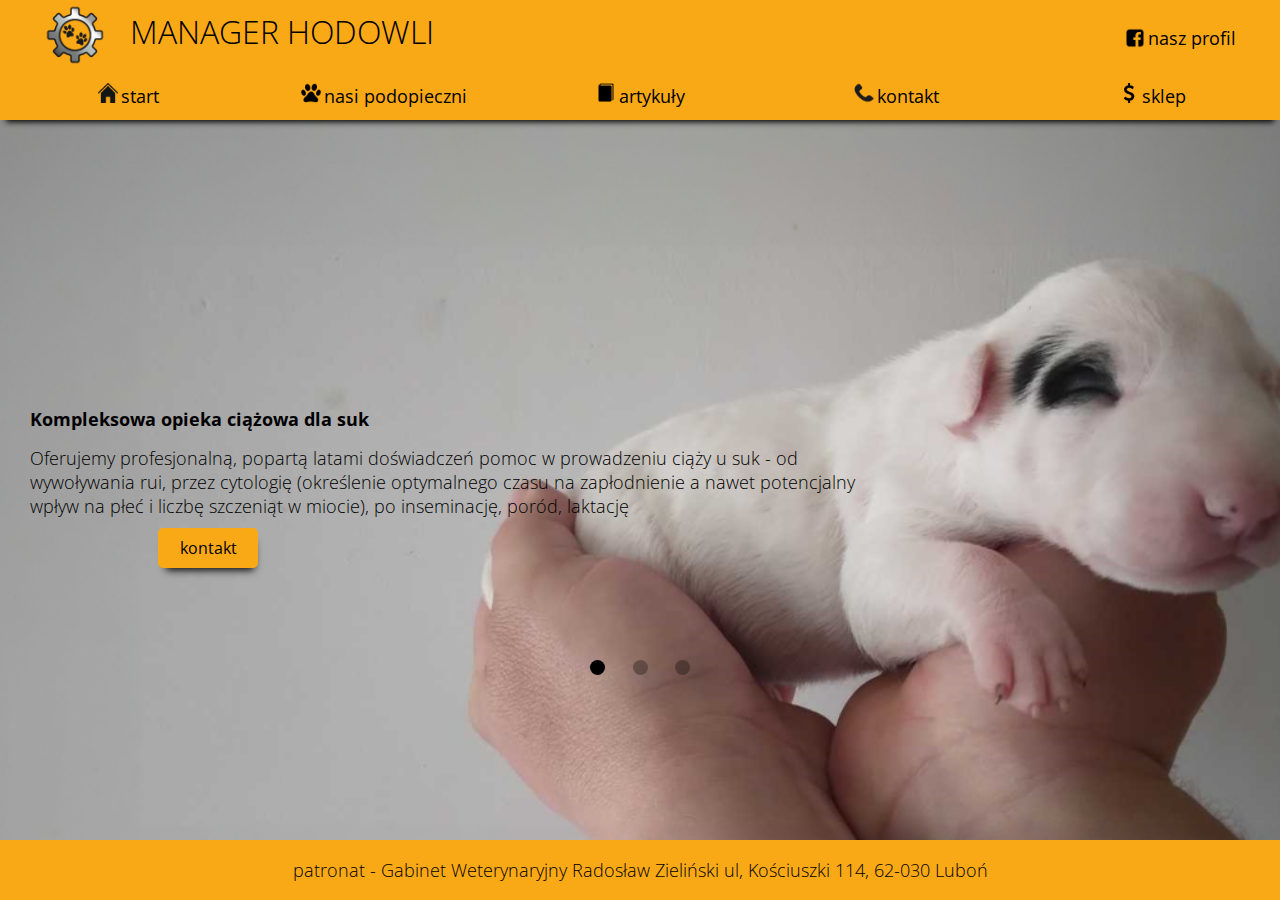
<file: index.html>
<!DOCTYPE html>
<html lang="pl-PL">
    <head>
        <title>Manager Hodowli</title>
        <meta name="viewport" content="width=device-width, initial-scale=1.0">
        <meta charset="utf-8">
        <meta name="description" content="Usługi weterynaryjne w zakresie prowadzenia hodowli psów. Prowadzenie ciąży - wywoływanie rui, optymalny czas na zapłodnienie, inseminacja, poród, laktacja. Utrzymanie psa reproduktora. Znalezienie szczeniaka. Prawidłowy rozwój szczeniąt. Porady dietetyczne. Karmy weterynaryjne. Indywidualne konsultacje online i telefoniczne.">
        <meta name="keywords" content="psy, hodowla, szczenięta, ciąża">
        <meta name="robots" content="index">
        <link rel="sitemap" type="application/xml" title="Sitemap" href="sitemap_index.xml">
        <link rel="icon" href="./images/metalic-logo.png">
        <link rel="stylesheet" href="headerFooter.css">
        <link rel="stylesheet" href="index.css">
        <link rel="preconnect" href="https://fonts.googleapis.com">
        <link rel="preconnect" href="https://fonts.gstatic.com" crossorigin>
        <link rel="canonical" href="https://managerhodowli.pl">
        <link href="https://fonts.googleapis.com/css2?family=Open+Sans:ital,wght@0,400;1,300&display=swap" rel="stylesheet">
        <script src="slideshow.js"></script>
    </head>
    <body>
        <header id="main_header"><a href="index.html"><img src="./images/metalic-logo.png" id="logo"></a><h1>MANAGER HODOWLI</h1><aside><img src="images/facebook.png" alt="facebook" class="icon"><span>nasz profil</span></aside></header>
        <nav id="main_nav">
            <div><a href="./index.html"><img src="./images/home.png" class="icon"><span>start</span></a></div>
            <div><a href="./ouranimals.html"><img src="./images/test-pet.png" class="icon"><span>nasi podopieczni</span></a></div>
            <div><a href="./articles.html"><img src="./images/book.png" class="icon"><span>artykuły</span></a></div>
            <div><a href="./contact.html"><img src="./images/phone.png" class="icon"><span>kontakt</span></a></div>
            <div><a href="./shop.html"><img src="./images/dollar-symbol_25228.png" class="icon"><span>sklep</span></a></div>
        </nav>
        <main id="main_main">
            <div id="slideshow">
                <span id="slide_buttons">
                    <div name="slide" class="dot"></div>
                    <div name="slide" class="dot"></div>
                    <div name="slide" class="dot"></div>
                    <!--<div name="slide" class="dot"></div>-->
                </span>
                <div class="slide-wrapper">
                    <div class="slide">
                        <div class="background-image">
                            <div>
                                <span><h2>Kompleksowa opieka ciążowa dla suk</h2></span>
                                <h3 style="font-weight: lighter; margin-top: 0; margin-bottom: 0;">Oferujemy profesjonalną, popartą latami doświadczeń pomoc w prowadzeniu ciąży u suk - od wywoływania rui, przez cytologię (określenie optymalnego czasu na zapłodnienie a nawet potencjalny wpływ na płeć i liczbę szczeniąt w miocie), po inseminację, poród, laktację</h3>
                                <a href="./contact.html"><button style="margin-left: 10vw; margin-top: 10px; font-size: medium;">kontakt</button></a>
                            </div>
                        </div>
                    </div>
                    <div class="slide">
                        <div class="background-image">
                            <div id="slide2_text_div">
                                <span><img src="./images/test-pet.png" alt="łapka"><h3>Służymy radą w utrzymaniu psa reproduktora w jak najlepszej kondycji.</h3></span>
                                <span><img src="./images/test-pet.png" alt="łapka"><h3>Pomożemy w znalezieniu i wyborze szczeniaka każdej rasy.</h3></span>
                                <span><img src="./images/test-pet.png" alt="łapka"><h3>Fachowe doradztwo i nadzór nad prawidłowym rozwojem szczeniąt - do ukończenia pierwszego roku zycia.</h3></span>
                            </div>
                        </div>
                    </div>
                    <!--<div class="slide">
                        <div class="background-image">
                            <div>
                                <span><h4>Oferujemy pomoc w przygotowaniu zwierzęcia do wystaw (groomer, behawiorysta, handler)</h4></span>
                            </div>
                        </div>
                    </div>-->
                    <div class="slide">
                        <div class="background-image">
                            <div>
                                <h3>W trosce o zdrowie szczeniąt i matki, prowadzimy doradztwo dietetyczne i suplementacji, dobrane do każdej rasy i do każdego osobnika indywidualnie.</h3>
                                <img src="images/line6.png" style="height: 15px; width: 50%;" alt="linia">
                            </div>
                        </div>
                    </div>
                </div>
            </div>
        </main>
        <footer id="main_footer">
            <h4>patronat - Gabinet Weterynaryjny Radosław Zieliński ul, Kościuszki 114, 62-030 Luboń</h4>
        </footer>
    </body>
</html>
</file>
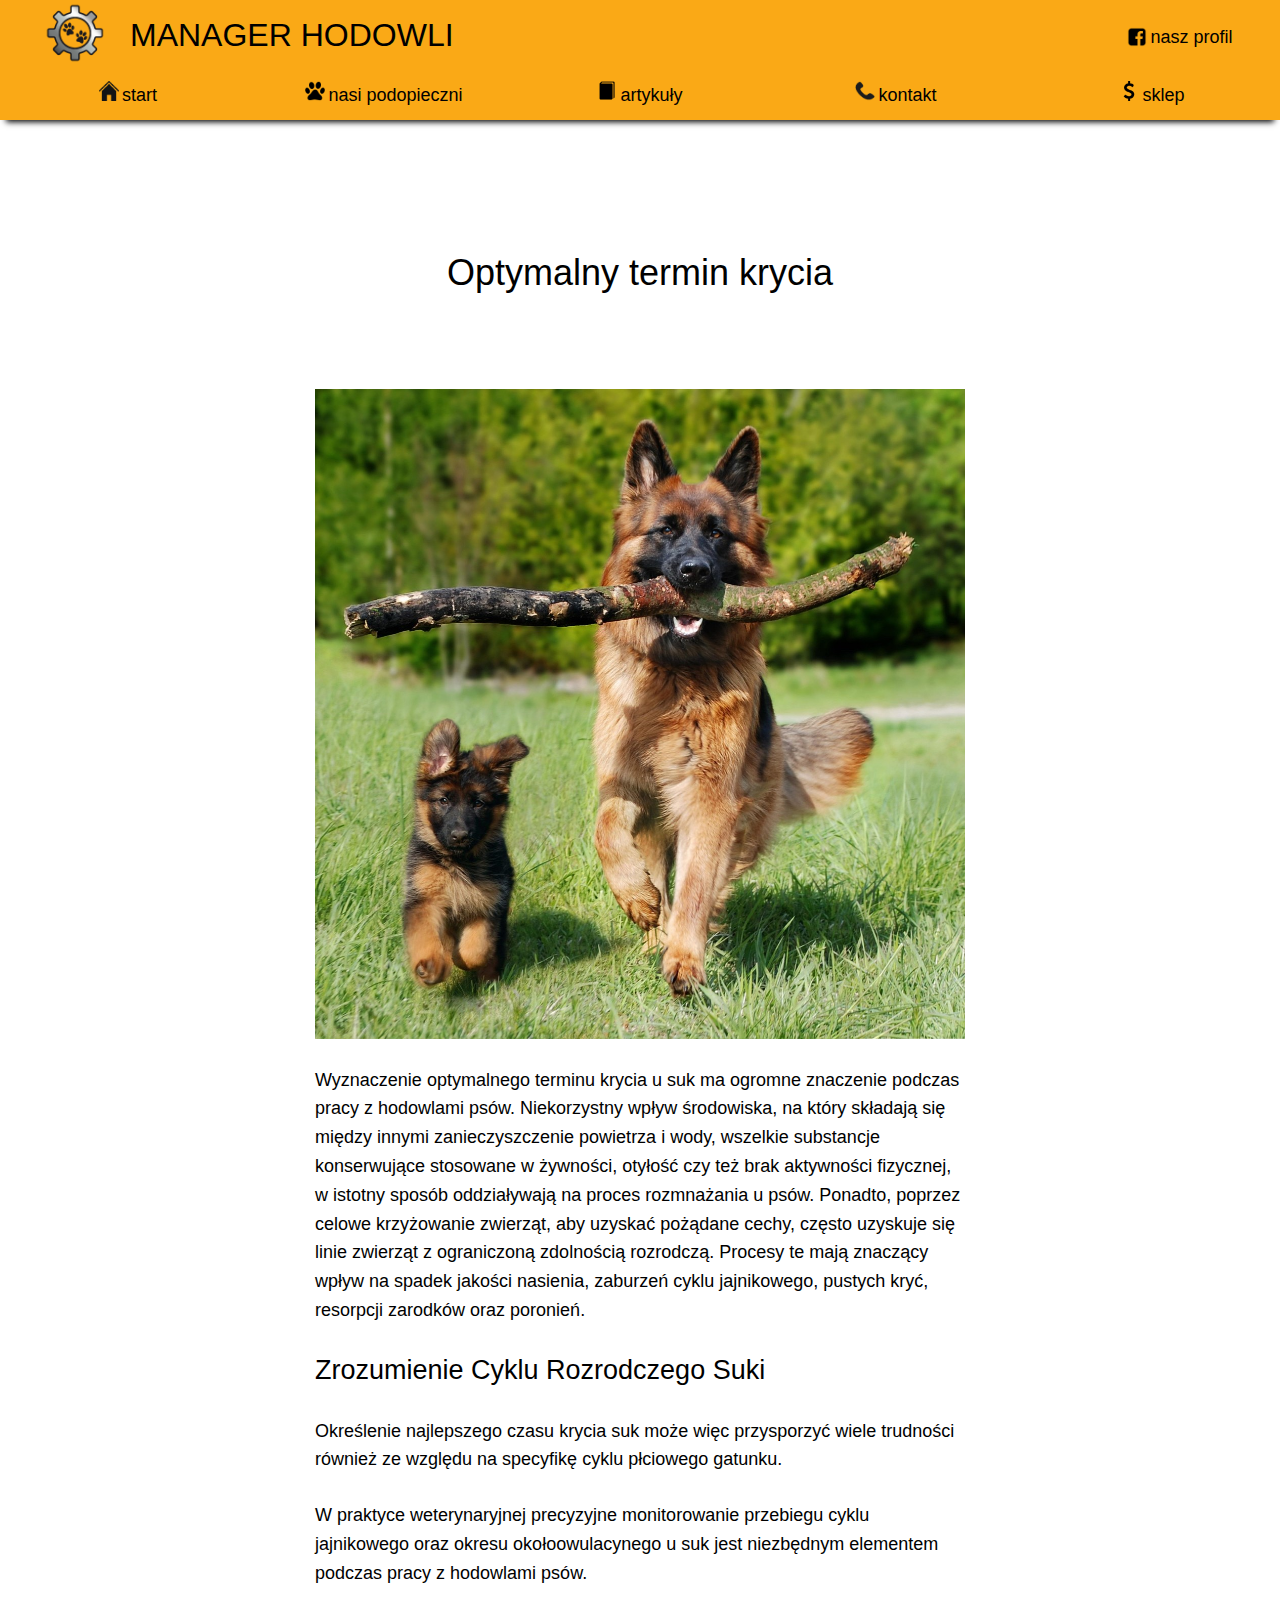
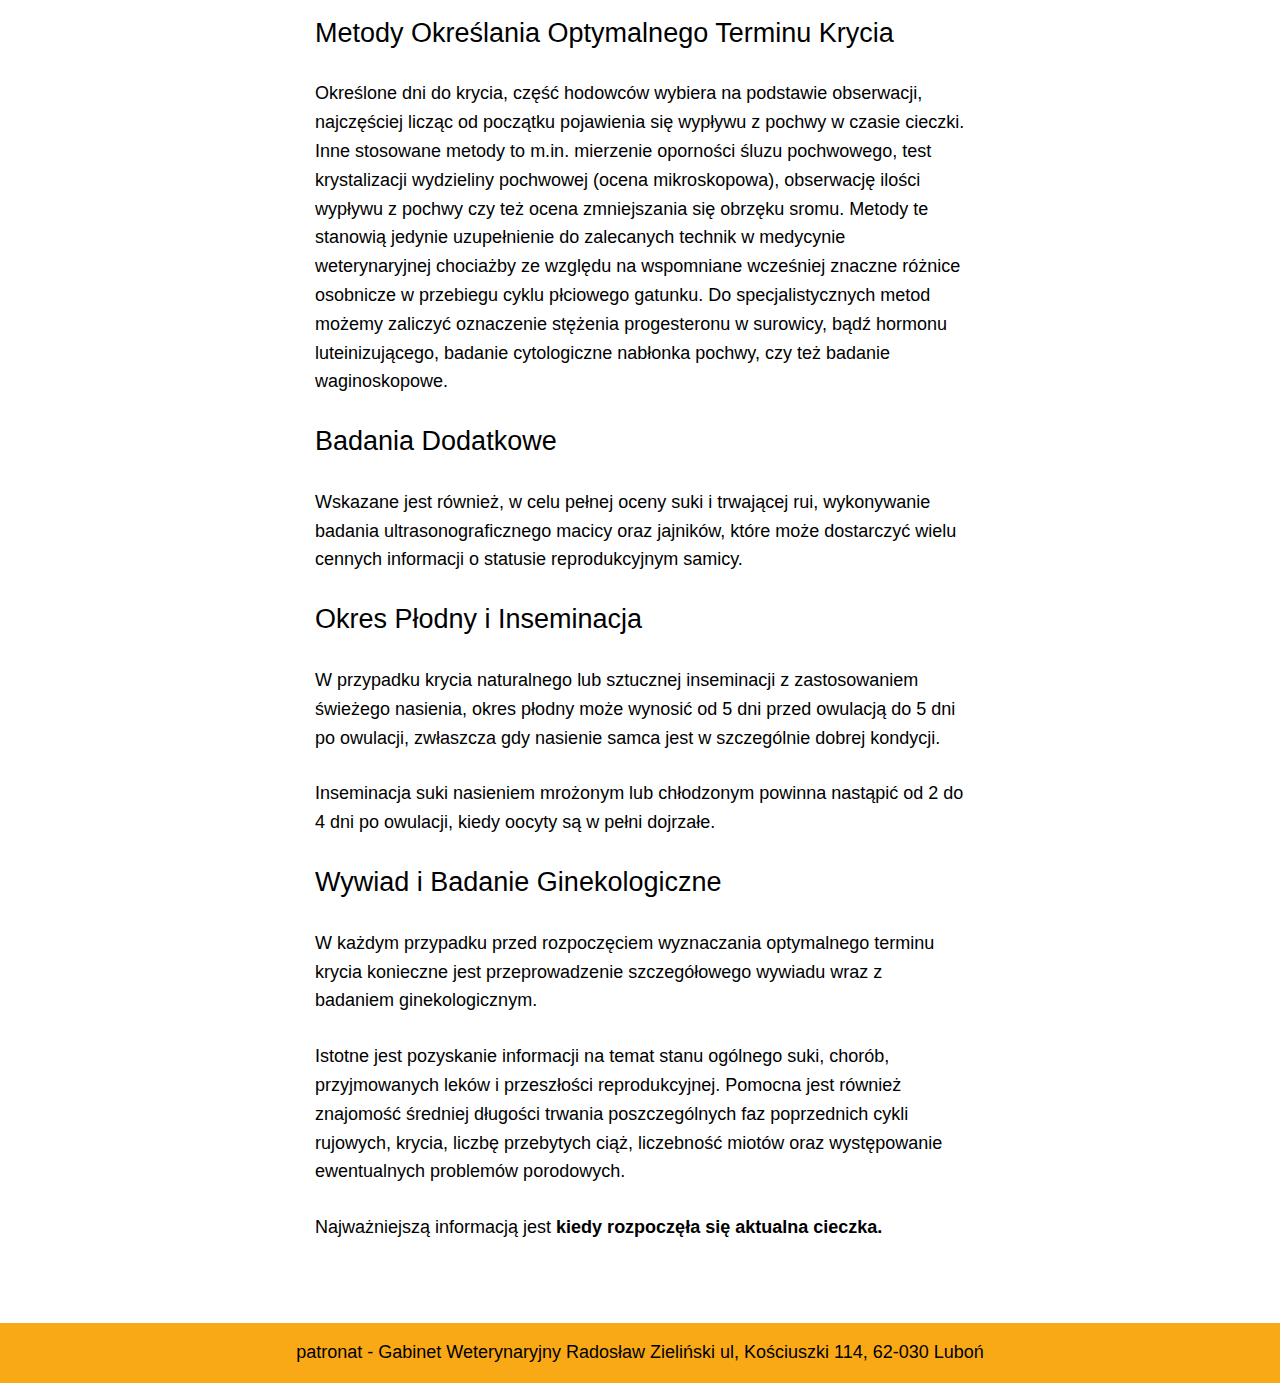
<file: articles/art2/index.html>
<!DOCTYPE html>
<html lang="pl-PL">
<head>
	<meta charset="UTF-8">
	<meta name="viewport" content="width=device-width, initial-scale=1">
<meta name="robots" content="max-image-preview:large">
<title>Optymalny termin krycia &#8211; MANAGERHODOWLI</title>
<link rel="icon" href="./../../images/metalic-logo.png">
<link rel="alternate" type="application/rss+xml" title="MANAGERHODOWLI &raquo; Kanał z wpisami" href="./../../../../feed/index.html">
<link rel="alternate" type="application/rss+xml" title="MANAGERHODOWLI &raquo; Kanał z komentarzami" href="./../../../../comments/feed/index.html">
<link rel="alternate" type="application/rss+xml" title="MANAGERHODOWLI &raquo; Optymalny termin krycia Kanał z komentarzami" href="./feed/index.html">
<script>
window._wpemojiSettings = {"baseUrl":"https:\/\/s.w.org\/images\/core\/emoji\/14.0.0\/72x72\/","ext":".png","svgUrl":"https:\/\/s.w.org\/images\/core\/emoji\/14.0.0\/svg\/","svgExt":".svg","source":{"concatemoji":".\/\/wp-includes\/js\/wp-emoji-release.min.js?ver=6.2.2"}};
</script>
<style>img.wp-smiley,
img.emoji {
	display: inline !important;
	border: none !important;
	box-shadow: none !important;
	height: 1em !important;
	width: 1em !important;
	margin: 0 0.07em !important;
	vertical-align: -0.1em !important;
	background: none !important;
	padding: 0 !important;
}</style>
	<style id="wp-block-site-title-inline-css">.wp-block-site-title a{color:inherit}
.wp-block-site-title{font-size: var(--wp--preset--font-size--medium);font-weight: normal;line-height: 1.4;}
.wp-block-site-title a:where(:not(.wp-element-button)){text-decoration: none;}
.wp-block-site-title a:where(:not(.wp-element-button)):active{color: var(--wp--preset--color--secondary);text-decoration: none;}</style>
<style id="wp-block-page-list-inline-css">.wp-block-navigation .wp-block-page-list{align-items:var(--navigation-layout-align,initial);background-color:inherit;display:flex;flex-direction:var(--navigation-layout-direction,initial);flex-wrap:var(--navigation-layout-wrap,wrap);justify-content:var(--navigation-layout-justify,initial)}.wp-block-navigation .wp-block-navigation-item{background-color:inherit}</style>
<link rel="stylesheet" href="../../headerFooter.css">
<link rel="stylesheet" href="../article.css">
<style id="wp-block-navigation-inline-css">.wp-block-navigation{font-size: var(--wp--preset--font-size--small);}
.wp-block-navigation a:where(:not(.wp-element-button)){color: inherit;text-decoration: none;}
.wp-block-navigation a:where(:not(.wp-element-button)):active{text-decoration: none;}</style>
<style id="wp-block-group-inline-css">.wp-block-group{box-sizing:border-box}</style>
<style id="wp-block-post-featured-image-inline-css">.wp-block-post-featured-image{margin-left:0;margin-right:0}.wp-block-post-featured-image a{display:block}.wp-block-post-featured-image img{box-sizing:border-box;height:auto;max-width:100%;vertical-align:bottom;width:100%}.wp-block-post-featured-image.alignfull img,.wp-block-post-featured-image.alignwide img{width:100%}.wp-block-post-featured-image .wp-block-post-featured-image__overlay.has-background-dim{background-color:#000;inset:0;position:absolute}.wp-block-post-featured-image{position:relative}.wp-block-post-featured-image .wp-block-post-featured-image__overlay.has-background-gradient{background-color:transparent}.wp-block-post-featured-image .wp-block-post-featured-image__overlay.has-background-dim-0{opacity:0}.wp-block-post-featured-image .wp-block-post-featured-image__overlay.has-background-dim-10{opacity:.1}.wp-block-post-featured-image .wp-block-post-featured-image__overlay.has-background-dim-20{opacity:.2}.wp-block-post-featured-image .wp-block-post-featured-image__overlay.has-background-dim-30{opacity:.3}.wp-block-post-featured-image .wp-block-post-featured-image__overlay.has-background-dim-40{opacity:.4}.wp-block-post-featured-image .wp-block-post-featured-image__overlay.has-background-dim-50{opacity:.5}.wp-block-post-featured-image .wp-block-post-featured-image__overlay.has-background-dim-60{opacity:.6}.wp-block-post-featured-image .wp-block-post-featured-image__overlay.has-background-dim-70{opacity:.7}.wp-block-post-featured-image .wp-block-post-featured-image__overlay.has-background-dim-80{opacity:.8}.wp-block-post-featured-image .wp-block-post-featured-image__overlay.has-background-dim-90{opacity:.9}.wp-block-post-featured-image .wp-block-post-featured-image__overlay.has-background-dim-100{opacity:1}</style>
<style id="wp-block-post-title-inline-css">.wp-block-post-title{box-sizing:border-box;word-break:break-word}.wp-block-post-title a{display:inline-block}
.wp-block-post-title{font-weight: 400;margin-top: 1.25rem;margin-bottom: 1.25rem;}
.wp-block-post-title a:where(:not(.wp-element-button)){text-decoration: none;}
.wp-block-post-title a:where(:not(.wp-element-button)):active{color: var(--wp--preset--color--secondary);text-decoration: none;}</style>
<style id="wp-block-image-inline-css">.wp-block-image img{height:auto;max-width:100%;vertical-align:bottom}.wp-block-image img,.wp-block-image.has-custom-border img{box-sizing:border-box}.wp-block-image.aligncenter{text-align:center}.wp-block-image.alignfull img,.wp-block-image.alignwide img{height:auto;width:100%}.wp-block-image .aligncenter,.wp-block-image .alignleft,.wp-block-image .alignright,.wp-block-image.aligncenter,.wp-block-image.alignleft,.wp-block-image.alignright{display:table}.wp-block-image .aligncenter>figcaption,.wp-block-image .alignleft>figcaption,.wp-block-image .alignright>figcaption,.wp-block-image.aligncenter>figcaption,.wp-block-image.alignleft>figcaption,.wp-block-image.alignright>figcaption{caption-side:bottom;display:table-caption}.wp-block-image .alignleft{float:left;margin:.5em 1em .5em 0}.wp-block-image .alignright{float:right;margin:.5em 0 .5em 1em}.wp-block-image .aligncenter{margin-left:auto;margin-right:auto}.wp-block-image figcaption{margin-bottom:1em;margin-top:.5em}.wp-block-image .is-style-rounded img,.wp-block-image.is-style-circle-mask img,.wp-block-image.is-style-rounded img{border-radius:9999px}@supports ((-webkit-mask-image:none) or (mask-image:none)) or (-webkit-mask-image:none){.wp-block-image.is-style-circle-mask img{border-radius:0;-webkit-mask-image:url('data:image/svg+xml;utf8,<svg viewBox="0 0 100 100" xmlns="http://www.w3.org/2000/svg"><circle cx="50" cy="50" r="50"/></svg>');mask-image:url('data:image/svg+xml;utf8,<svg viewBox="0 0 100 100" xmlns="http://www.w3.org/2000/svg"><circle cx="50" cy="50" r="50"/></svg>');mask-mode:alpha;-webkit-mask-position:center;mask-position:center;-webkit-mask-repeat:no-repeat;mask-repeat:no-repeat;-webkit-mask-size:contain;mask-size:contain}}.wp-block-image :where(.has-border-color){border-style:solid}.wp-block-image :where([style*=border-top-color]){border-top-style:solid}.wp-block-image :where([style*=border-right-color]){border-right-style:solid}.wp-block-image :where([style*=border-bottom-color]){border-bottom-style:solid}.wp-block-image :where([style*=border-left-color]){border-left-style:solid}.wp-block-image :where([style*=border-width]){border-style:solid}.wp-block-image :where([style*=border-top-width]){border-top-style:solid}.wp-block-image :where([style*=border-right-width]){border-right-style:solid}.wp-block-image :where([style*=border-bottom-width]){border-bottom-style:solid}.wp-block-image :where([style*=border-left-width]){border-left-style:solid}.wp-block-image figure{margin:0}</style>
<style id="wp-block-paragraph-inline-css">.is-small-text{font-size:.875em}.is-regular-text{font-size:1em}.is-large-text{font-size:2.25em}.is-larger-text{font-size:3em}.has-drop-cap:not(:focus):first-letter{float:left;font-size:8.4em;font-style:normal;font-weight:100;line-height:.68;margin:.05em .1em 0 0;text-transform:uppercase}body.rtl .has-drop-cap:not(:focus):first-letter{float:none;margin-left:.1em}p.has-drop-cap.has-background{overflow:hidden}p.has-background{padding:1.25em 2.375em}:where(p.has-text-color:not(.has-link-color)) a{color:inherit}</style>
<style id="wp-block-post-content-inline-css">.wp-block-post-content a:where(:not(.wp-element-button)){color: var(--wp--preset--color--secondary);}</style>
<style id="wp-block-spacer-inline-css">.wp-block-spacer{clear:both}</style>
<style id="wp-block-separator-inline-css">.wp-block-separator{border:1px solid;border-left:none;border-right:none}.wp-block-separator.is-style-dots{background:none!important;border:none;height:auto;line-height:1;text-align:center}.wp-block-separator.is-style-dots:before{color:currentColor;content:"···";font-family:serif;font-size:1.5em;letter-spacing:2em;padding-left:2em}</style>
<style id="wp-block-post-date-inline-css">.wp-block-post-date{box-sizing:border-box}
.wp-block-post-date{font-size: var(--wp--preset--font-size--small);font-weight: 400;}
.wp-block-post-date a:where(:not(.wp-element-button)){text-decoration: none;}</style>
<style id="wp-block-post-terms-inline-css">.wp-block-post-terms{box-sizing:border-box}.wp-block-post-terms .wp-block-post-terms__separator{white-space:pre-wrap}
.wp-block-post-terms{font-size: var(--wp--preset--font-size--small);}</style>
<style id="wp-block-post-author-inline-css">.wp-block-post-author{display:flex;flex-wrap:wrap}.wp-block-post-author__byline{font-size:.5em;margin-bottom:0;margin-top:0;width:100%}.wp-block-post-author__avatar{margin-right:1em}.wp-block-post-author__bio{font-size:.7em;margin-bottom:.7em}.wp-block-post-author__content{flex-basis:0;flex-grow:1}.wp-block-post-author__name{margin:0}
.wp-block-post-author{font-size: var(--wp--preset--font-size--small);}</style>
<style id="wp-block-columns-inline-css">.wp-block-columns{align-items:normal!important;box-sizing:border-box;display:flex;flex-wrap:wrap!important;margin-bottom:1.75em}@media (min-width:782px){.wp-block-columns{flex-wrap:nowrap!important}}.wp-block-columns.are-vertically-aligned-top{align-items:flex-start}.wp-block-columns.are-vertically-aligned-center{align-items:center}.wp-block-columns.are-vertically-aligned-bottom{align-items:flex-end}@media (max-width:781px){.wp-block-columns:not(.is-not-stacked-on-mobile)>.wp-block-column{flex-basis:100%!important}}@media (min-width:782px){.wp-block-columns:not(.is-not-stacked-on-mobile)>.wp-block-column{flex-basis:0;flex-grow:1}.wp-block-columns:not(.is-not-stacked-on-mobile)>.wp-block-column[style*=flex-basis]{flex-grow:0}}.wp-block-columns.is-not-stacked-on-mobile{flex-wrap:nowrap!important}.wp-block-columns.is-not-stacked-on-mobile>.wp-block-column{flex-basis:0;flex-grow:1}.wp-block-columns.is-not-stacked-on-mobile>.wp-block-column[style*=flex-basis]{flex-grow:0}:where(.wp-block-columns.has-background){padding:1.25em 2.375em}.wp-block-column{flex-grow:1;min-width:0;overflow-wrap:break-word;word-break:break-word}.wp-block-column.is-vertically-aligned-top{align-self:flex-start}.wp-block-column.is-vertically-aligned-center{align-self:center}.wp-block-column.is-vertically-aligned-bottom{align-self:flex-end}.wp-block-column.is-vertically-aligned-bottom,.wp-block-column.is-vertically-aligned-center,.wp-block-column.is-vertically-aligned-top{width:100%}</style>
<style id="wp-block-heading-inline-css">h2.has-background,h3.has-background,h4.has-background,h5.has-background,h6.has-background{padding:1.25em 2.375em}</style>
<style id="wp-block-comments-title-inline-css">.wp-block-comments-title{font-size: var(--wp--preset--font-size--large);margin-bottom: var(--wp--preset--spacing--40);}</style>
<style id="wp-block-comment-template-inline-css">.wp-block-comment-template{box-sizing:border-box;list-style:none;margin-bottom:0;max-width:100%;padding:0}.wp-block-comment-template li{clear:both}.wp-block-comment-template ol{list-style:none;margin-bottom:0;max-width:100%;padding-left:2rem}.wp-block-comment-template.alignleft{float:left}.wp-block-comment-template.aligncenter{margin-left:auto;margin-right:auto;width:-moz-fit-content;width:fit-content}.wp-block-comment-template.alignright{float:right}</style>
<style id="wp-block-comments-pagination-inline-css">.wp-block-comments-pagination>.wp-block-comments-pagination-next,.wp-block-comments-pagination>.wp-block-comments-pagination-numbers,.wp-block-comments-pagination>.wp-block-comments-pagination-previous{margin-bottom:.5em;margin-right:.5em}.wp-block-comments-pagination>.wp-block-comments-pagination-next:last-child,.wp-block-comments-pagination>.wp-block-comments-pagination-numbers:last-child,.wp-block-comments-pagination>.wp-block-comments-pagination-previous:last-child{margin-right:0}.wp-block-comments-pagination .wp-block-comments-pagination-previous-arrow{display:inline-block;margin-right:1ch}.wp-block-comments-pagination .wp-block-comments-pagination-previous-arrow:not(.is-arrow-chevron){transform:scaleX(1)}.wp-block-comments-pagination .wp-block-comments-pagination-next-arrow{display:inline-block;margin-left:1ch}.wp-block-comments-pagination .wp-block-comments-pagination-next-arrow:not(.is-arrow-chevron){transform:scaleX(1)}.wp-block-comments-pagination.aligncenter{justify-content:center}
.wp-block-comments-pagination{margin-top: var(--wp--preset--spacing--40);}
.wp-block-comments-pagination a:where(:not(.wp-element-button)){text-decoration: none;}</style>
<style id="wp-block-post-comments-form-inline-css">.wp-block-post-comments-form{box-sizing:border-box}.wp-block-post-comments-form[style*=font-weight] :where(.comment-reply-title){font-weight:inherit}.wp-block-post-comments-form[style*=font-family] :where(.comment-reply-title){font-family:inherit}.wp-block-post-comments-form[class*=-font-size] :where(.comment-reply-title),.wp-block-post-comments-form[style*=font-size] :where(.comment-reply-title){font-size:inherit}.wp-block-post-comments-form[style*=line-height] :where(.comment-reply-title){line-height:inherit}.wp-block-post-comments-form[style*=font-style] :where(.comment-reply-title){font-style:inherit}.wp-block-post-comments-form[style*=letter-spacing] :where(.comment-reply-title){letter-spacing:inherit}.wp-block-post-comments-form input[type=submit]{box-shadow:none;cursor:pointer;display:inline-block;overflow-wrap:break-word;text-align:center}.wp-block-post-comments-form input:not([type=submit]),.wp-block-post-comments-form textarea{border:1px solid #949494;font-family:inherit;font-size:1em}.wp-block-post-comments-form input:not([type=submit]):not([type=checkbox]),.wp-block-post-comments-form textarea{padding:calc(.667em + 2px)}.wp-block-post-comments-form .comment-form input:not([type=submit]):not([type=checkbox]),.wp-block-post-comments-form .comment-form textarea{box-sizing:border-box;display:block;width:100%}.wp-block-post-comments-form .comment-form-author label,.wp-block-post-comments-form .comment-form-email label,.wp-block-post-comments-form .comment-form-url label{display:block;margin-bottom:.25em}.wp-block-post-comments-form .comment-form-cookies-consent{display:flex;gap:.25em}.wp-block-post-comments-form .comment-form-cookies-consent #wp-comment-cookies-consent{margin-top:.35em}.wp-block-post-comments-form .comment-reply-title{margin-bottom:0}.wp-block-post-comments-form .comment-reply-title :where(small){font-size:var(--wp--preset--font-size--medium,smaller);margin-left:.5em}</style>
<style id="wp-block-buttons-inline-css">.wp-block-buttons.is-vertical{flex-direction:column}.wp-block-buttons.is-vertical>.wp-block-button:last-child{margin-bottom:0}.wp-block-buttons>.wp-block-button{display:inline-block;margin:0}.wp-block-buttons.is-content-justification-left{justify-content:flex-start}.wp-block-buttons.is-content-justification-left.is-vertical{align-items:flex-start}.wp-block-buttons.is-content-justification-center{justify-content:center}.wp-block-buttons.is-content-justification-center.is-vertical{align-items:center}.wp-block-buttons.is-content-justification-right{justify-content:flex-end}.wp-block-buttons.is-content-justification-right.is-vertical{align-items:flex-end}.wp-block-buttons.is-content-justification-space-between{justify-content:space-between}.wp-block-buttons.aligncenter{text-align:center}.wp-block-buttons:not(.is-content-justification-space-between,.is-content-justification-right,.is-content-justification-left,.is-content-justification-center) .wp-block-button.aligncenter{margin-left:auto;margin-right:auto;width:100%}.wp-block-buttons[style*=text-decoration] .wp-block-button,.wp-block-buttons[style*=text-decoration] .wp-block-button__link{text-decoration:inherit}.wp-block-buttons.has-custom-font-size .wp-block-button__link{font-size:inherit}.wp-block-button.aligncenter{text-align:center}</style>
<style id="wp-block-button-inline-css">.wp-block-button__link{box-sizing:border-box;cursor:pointer;display:inline-block;text-align:center;word-break:break-word}.wp-block-button__link.aligncenter{text-align:center}.wp-block-button__link.alignright{text-align:right}:where(.wp-block-button__link){border-radius:9999px;box-shadow:none;padding:calc(.667em + 2px) calc(1.333em + 2px);text-decoration:none}.wp-block-button[style*=text-decoration] .wp-block-button__link{text-decoration:inherit}.wp-block-buttons>.wp-block-button.has-custom-width{max-width:none}.wp-block-buttons>.wp-block-button.has-custom-width .wp-block-button__link{width:100%}.wp-block-buttons>.wp-block-button.has-custom-font-size .wp-block-button__link{font-size:inherit}.wp-block-buttons>.wp-block-button.wp-block-button__width-25{width:calc(25% - var(--wp--style--block-gap, .5em)*.75)}.wp-block-buttons>.wp-block-button.wp-block-button__width-50{width:calc(50% - var(--wp--style--block-gap, .5em)*.5)}.wp-block-buttons>.wp-block-button.wp-block-button__width-75{width:calc(75% - var(--wp--style--block-gap, .5em)*.25)}.wp-block-buttons>.wp-block-button.wp-block-button__width-100{flex-basis:100%;width:100%}.wp-block-buttons.is-vertical>.wp-block-button.wp-block-button__width-25{width:25%}.wp-block-buttons.is-vertical>.wp-block-button.wp-block-button__width-50{width:50%}.wp-block-buttons.is-vertical>.wp-block-button.wp-block-button__width-75{width:75%}.wp-block-button.is-style-squared,.wp-block-button__link.wp-block-button.is-style-squared{border-radius:0}.wp-block-button.no-border-radius,.wp-block-button__link.no-border-radius{border-radius:0!important}.wp-block-button .wp-block-button__link.is-style-outline,.wp-block-button.is-style-outline>.wp-block-button__link{border:2px solid;padding:.667em 1.333em}.wp-block-button .wp-block-button__link.is-style-outline:not(.has-text-color),.wp-block-button.is-style-outline>.wp-block-button__link:not(.has-text-color){color:currentColor}.wp-block-button .wp-block-button__link.is-style-outline:not(.has-background),.wp-block-button.is-style-outline>.wp-block-button__link:not(.has-background){background-color:transparent;background-image:none}</style>
<style id="wp-block-comments-inline-css">.wp-block-post-comments{box-sizing:border-box}.wp-block-post-comments .alignleft{float:left}.wp-block-post-comments .alignright{float:right}.wp-block-post-comments .navigation:after{clear:both;content:"";display:table}.wp-block-post-comments .commentlist{clear:both;list-style:none;margin:0;padding:0}.wp-block-post-comments .commentlist .comment{min-height:2.25em;padding-left:3.25em}.wp-block-post-comments .commentlist .comment p{font-size:1em;line-height:1.8;margin:1em 0}.wp-block-post-comments .commentlist .children{list-style:none;margin:0;padding:0}.wp-block-post-comments .comment-author{line-height:1.5}.wp-block-post-comments .comment-author .avatar{border-radius:1.5em;display:block;float:left;height:2.5em;margin-right:.75em;margin-top:.5em;width:2.5em}.wp-block-post-comments .comment-author cite{font-style:normal}.wp-block-post-comments .comment-meta{font-size:.875em;line-height:1.5}.wp-block-post-comments .comment-meta b{font-weight:400}.wp-block-post-comments .comment-meta .comment-awaiting-moderation{display:block;margin-bottom:1em;margin-top:1em}.wp-block-post-comments .comment-body .commentmetadata{font-size:.875em}.wp-block-post-comments .comment-form-author label,.wp-block-post-comments .comment-form-comment label,.wp-block-post-comments .comment-form-email label,.wp-block-post-comments .comment-form-url label{display:block;margin-bottom:.25em}.wp-block-post-comments .comment-form input:not([type=submit]):not([type=checkbox]),.wp-block-post-comments .comment-form textarea{box-sizing:border-box;display:block;width:100%}.wp-block-post-comments .comment-form-cookies-consent{display:flex;gap:.25em}.wp-block-post-comments .comment-form-cookies-consent #wp-comment-cookies-consent{margin-top:.35em}.wp-block-post-comments .comment-reply-title{margin-bottom:0}.wp-block-post-comments .comment-reply-title :where(small){font-size:var(--wp--preset--font-size--medium,smaller);margin-left:.5em}.wp-block-post-comments .reply{font-size:.875em;margin-bottom:1.4em}.wp-block-post-comments input:not([type=submit]),.wp-block-post-comments textarea{border:1px solid #949494;font-family:inherit;font-size:1em}.wp-block-post-comments input:not([type=submit]):not([type=checkbox]),.wp-block-post-comments textarea{padding:calc(.667em + 2px)}:where(.wp-block-post-comments input[type=submit]){border:none}</style>
<style id="global-styles-inline-css">body{--wp--preset--color--black: #000000;--wp--preset--color--cyan-bluish-gray: #abb8c3;--wp--preset--color--white: #ffffff;--wp--preset--color--pale-pink: #f78da7;--wp--preset--color--vivid-red: #cf2e2e;--wp--preset--color--luminous-vivid-orange: #ff6900;--wp--preset--color--luminous-vivid-amber: #fcb900;--wp--preset--color--light-green-cyan: #7bdcb5;--wp--preset--color--vivid-green-cyan: #00d084;--wp--preset--color--pale-cyan-blue: #8ed1fc;--wp--preset--color--vivid-cyan-blue: #0693e3;--wp--preset--color--vivid-purple: #9b51e0;--wp--preset--color--base: #ffffff;--wp--preset--color--contrast: #000000;--wp--preset--color--primary: #9DFF20;--wp--preset--color--secondary: #345C00;--wp--preset--color--tertiary: #F6F6F6;--wp--preset--gradient--vivid-cyan-blue-to-vivid-purple: linear-gradient(135deg,rgba(6,147,227,1) 0%,rgb(155,81,224) 100%);--wp--preset--gradient--light-green-cyan-to-vivid-green-cyan: linear-gradient(135deg,rgb(122,220,180) 0%,rgb(0,208,130) 100%);--wp--preset--gradient--luminous-vivid-amber-to-luminous-vivid-orange: linear-gradient(135deg,rgba(252,185,0,1) 0%,rgba(255,105,0,1) 100%);--wp--preset--gradient--luminous-vivid-orange-to-vivid-red: linear-gradient(135deg,rgba(255,105,0,1) 0%,rgb(207,46,46) 100%);--wp--preset--gradient--very-light-gray-to-cyan-bluish-gray: linear-gradient(135deg,rgb(238,238,238) 0%,rgb(169,184,195) 100%);--wp--preset--gradient--cool-to-warm-spectrum: linear-gradient(135deg,rgb(74,234,220) 0%,rgb(151,120,209) 20%,rgb(207,42,186) 40%,rgb(238,44,130) 60%,rgb(251,105,98) 80%,rgb(254,248,76) 100%);--wp--preset--gradient--blush-light-purple: linear-gradient(135deg,rgb(255,206,236) 0%,rgb(152,150,240) 100%);--wp--preset--gradient--blush-bordeaux: linear-gradient(135deg,rgb(254,205,165) 0%,rgb(254,45,45) 50%,rgb(107,0,62) 100%);--wp--preset--gradient--luminous-dusk: linear-gradient(135deg,rgb(255,203,112) 0%,rgb(199,81,192) 50%,rgb(65,88,208) 100%);--wp--preset--gradient--pale-ocean: linear-gradient(135deg,rgb(255,245,203) 0%,rgb(182,227,212) 50%,rgb(51,167,181) 100%);--wp--preset--gradient--electric-grass: linear-gradient(135deg,rgb(202,248,128) 0%,rgb(113,206,126) 100%);--wp--preset--gradient--midnight: linear-gradient(135deg,rgb(2,3,129) 0%,rgb(40,116,252) 100%);--wp--preset--duotone--dark-grayscale: url('#wp-duotone-dark-grayscale');--wp--preset--duotone--grayscale: url('#wp-duotone-grayscale');--wp--preset--duotone--purple-yellow: url('#wp-duotone-purple-yellow');--wp--preset--duotone--blue-red: url('#wp-duotone-blue-red');--wp--preset--duotone--midnight: url('#wp-duotone-midnight');--wp--preset--duotone--magenta-yellow: url('#wp-duotone-magenta-yellow');--wp--preset--duotone--purple-green: url('#wp-duotone-purple-green');--wp--preset--duotone--blue-orange: url('#wp-duotone-blue-orange');--wp--preset--font-size--small: clamp(0.875rem, 0.875rem + ((1vw - 0.48rem) * 0.24), 1rem);--wp--preset--font-size--medium: clamp(1rem, 1rem + ((1vw - 0.48rem) * 0.24), 1.125rem);--wp--preset--font-size--large: clamp(1.75rem, 1.75rem + ((1vw - 0.48rem) * 0.24), 1.875rem);--wp--preset--font-size--x-large: 2.25rem;--wp--preset--font-size--xx-large: clamp(4rem, 4rem + ((1vw - 0.48rem) * 11.538), 10rem);--wp--preset--font-family--dm-sans: "DM Sans", sans-serif;--wp--preset--font-family--ibm-plex-mono: 'IBM Plex Mono', monospace;--wp--preset--font-family--inter: "Inter", sans-serif;--wp--preset--font-family--system-font: -apple-system,BlinkMacSystemFont,"Segoe UI",Roboto,Oxygen-Sans,Ubuntu,Cantarell,"Helvetica Neue",sans-serif;--wp--preset--font-family--source-serif-pro: "Source Serif Pro", serif;--wp--preset--spacing--30: clamp(1.5rem, 5vw, 2rem);--wp--preset--spacing--40: clamp(1.8rem, 1.8rem + ((1vw - 0.48rem) * 2.885), 3rem);--wp--preset--spacing--50: clamp(2.5rem, 8vw, 4.5rem);--wp--preset--spacing--60: clamp(3.75rem, 10vw, 7rem);--wp--preset--spacing--70: clamp(5rem, 5.25rem + ((1vw - 0.48rem) * 9.096), 8rem);--wp--preset--spacing--80: clamp(7rem, 14vw, 11rem);--wp--preset--shadow--natural: 6px 6px 9px rgba(0, 0, 0, 0.2);--wp--preset--shadow--deep: 12px 12px 50px rgba(0, 0, 0, 0.4);--wp--preset--shadow--sharp: 6px 6px 0px rgba(0, 0, 0, 0.2);--wp--preset--shadow--outlined: 6px 6px 0px -3px rgba(255, 255, 255, 1), 6px 6px rgba(0, 0, 0, 1);--wp--preset--shadow--crisp: 6px 6px 0px rgba(0, 0, 0, 1);}body { margin: 0;--wp--style--global--content-size: 650px;--wp--style--global--wide-size: 1200px; }.wp-site-blocks { padding-top: var(--wp--style--root--padding-top); padding-bottom: var(--wp--style--root--padding-bottom); }.has-global-padding { padding-right: var(--wp--style--root--padding-right); padding-left: var(--wp--style--root--padding-left); }.has-global-padding :where(.has-global-padding) { padding-right: 0; padding-left: 0; }.has-global-padding > .alignfull { margin-right: calc(var(--wp--style--root--padding-right) * -1); margin-left: calc(var(--wp--style--root--padding-left) * -1); }.has-global-padding :where(.has-global-padding) > .alignfull { margin-right: 0; margin-left: 0; }.has-global-padding > .alignfull:where(:not(.has-global-padding)) > :where([class*="wp-block-"]:not(.alignfull):not([class*="__"]),p,h2,h3,h4,h5,h6,ul,ol) { padding-right: var(--wp--style--root--padding-right); padding-left: var(--wp--style--root--padding-left); }.has-global-padding :where(.has-global-padding) > .alignfull:where(:not(.has-global-padding)) > :where([class*="wp-block-"]:not(.alignfull):not([class*="__"]),p,h2,h3,h4,h5,h6,ul,ol) { padding-right: 0; padding-left: 0; }.wp-site-blocks > .alignleft { float: left; margin-right: 2em; }.wp-site-blocks > .alignright { float: right; margin-left: 2em; }.wp-site-blocks > .aligncenter { justify-content: center; margin-left: auto; margin-right: auto; }.wp-site-blocks > * { margin-block-start: 0; margin-block-end: 0; }.wp-site-blocks > * + * { margin-block-start: 1.5rem; }body { --wp--style--block-gap: 1.5rem; }body .is-layout-flow > *{margin-block-start: 0;margin-block-end: 0;}body .is-layout-flow > * + *{margin-block-start: 1.5rem;margin-block-end: 0;}body .is-layout-constrained > *{margin-block-start: 0;margin-block-end: 0;}body .is-layout-constrained > * + *{margin-block-start: 1.5rem;margin-block-end: 0;}body .is-layout-flex{gap: 1.5rem;}body .is-layout-flow > .alignleft{float: left;margin-inline-start: 0;margin-inline-end: 2em;}body .is-layout-flow > .alignright{float: right;margin-inline-start: 2em;margin-inline-end: 0;}body .is-layout-flow > .aligncenter{margin-left: auto !important;margin-right: auto !important;}body .is-layout-constrained > .alignleft{float: left;margin-inline-start: 0;margin-inline-end: 2em;}body .is-layout-constrained > .alignright{float: right;margin-inline-start: 2em;margin-inline-end: 0;}body .is-layout-constrained > .aligncenter{margin-left: auto !important;margin-right: auto !important;}body .is-layout-constrained > :where(:not(.alignleft):not(.alignright):not(.alignfull)){max-width: var(--wp--style--global--content-size);margin-left: auto !important;margin-right: auto !important;}body .is-layout-constrained > .alignwide{max-width: var(--wp--style--global--wide-size);}body .is-layout-flex{display: flex;}body .is-layout-flex{flex-wrap: wrap;align-items: center;}body .is-layout-flex > *{margin: 0;}body{background-color: var(--wp--preset--color--base);color: var(--wp--preset--color--contrast);font-family: var(--wp--preset--font-family--system-font);font-size: var(--wp--preset--font-size--medium);line-height: 1.6;--wp--style--root--padding-top: var(--wp--preset--spacing--40);--wp--style--root--padding-right: var(--wp--preset--spacing--30);--wp--style--root--padding-bottom: var(--wp--preset--spacing--40);--wp--style--root--padding-left: var(--wp--preset--spacing--30);}a:where(:not(.wp-element-button)){color: var(--wp--preset--color--contrast)}a:where(:not(.wp-element-button)):hover{text-decoration: none;}a:where(:not(.wp-element-button)):active{color: var(--wp--preset--color--secondary);text-decoration: none;}h2, h3, h4, h5, h6{font-weight: 400;line-height: 1.4;}h2{font-size: 2em;line-height: 1.2;}h5{font-size: var(--wp--preset--font-size--medium);font-weight: 700;text-transform: uppercase;}h6{font-size: var(--wp--preset--font-size--medium);text-transform: uppercase;}.wp-element-button, .wp-block-button__link{background-color: var(--wp--preset--color--primary);border-radius: 0;border-width: 0;color: var(--wp--preset--color--contrast);font-family: inherit;font-size: inherit;line-height: inherit;padding: calc(0.667em + 2px) calc(1.333em + 2px);text-decoration: none;}.wp-element-button:visited, .wp-block-button__link:visited{color: var(--wp--preset--color--contrast);}.wp-element-button:hover, .wp-block-button__link:hover{background-color: var(--wp--preset--color--contrast);color: var(--wp--preset--color--base);}.wp-element-button:focus, .wp-block-button__link:focus{background-color: var(--wp--preset--color--contrast);color: var(--wp--preset--color--base);}.wp-element-button:active, .wp-block-button__link:active{background-color: var(--wp--preset--color--secondary);color: var(--wp--preset--color--base);}.has-black-color{color: var(--wp--preset--color--black) !important;}.has-cyan-bluish-gray-color{color: var(--wp--preset--color--cyan-bluish-gray) !important;}.has-white-color{color: var(--wp--preset--color--white) !important;}.has-pale-pink-color{color: var(--wp--preset--color--pale-pink) !important;}.has-vivid-red-color{color: var(--wp--preset--color--vivid-red) !important;}.has-luminous-vivid-orange-color{color: var(--wp--preset--color--luminous-vivid-orange) !important;}.has-luminous-vivid-amber-color{color: var(--wp--preset--color--luminous-vivid-amber) !important;}.has-light-green-cyan-color{color: var(--wp--preset--color--light-green-cyan) !important;}.has-vivid-green-cyan-color{color: var(--wp--preset--color--vivid-green-cyan) !important;}.has-pale-cyan-blue-color{color: var(--wp--preset--color--pale-cyan-blue) !important;}.has-vivid-cyan-blue-color{color: var(--wp--preset--color--vivid-cyan-blue) !important;}.has-vivid-purple-color{color: var(--wp--preset--color--vivid-purple) !important;}.has-base-color{color: var(--wp--preset--color--base) !important;}.has-contrast-color{color: var(--wp--preset--color--contrast) !important;}.has-primary-color{color: var(--wp--preset--color--primary) !important;}.has-secondary-color{color: var(--wp--preset--color--secondary) !important;}.has-tertiary-color{color: var(--wp--preset--color--tertiary) !important;}.has-black-background-color{background-color: var(--wp--preset--color--black) !important;}.has-cyan-bluish-gray-background-color{background-color: var(--wp--preset--color--cyan-bluish-gray) !important;}.has-white-background-color{background-color: var(--wp--preset--color--white) !important;}.has-pale-pink-background-color{background-color: var(--wp--preset--color--pale-pink) !important;}.has-vivid-red-background-color{background-color: var(--wp--preset--color--vivid-red) !important;}.has-luminous-vivid-orange-background-color{background-color: var(--wp--preset--color--luminous-vivid-orange) !important;}.has-luminous-vivid-amber-background-color{background-color: var(--wp--preset--color--luminous-vivid-amber) !important;}.has-light-green-cyan-background-color{background-color: var(--wp--preset--color--light-green-cyan) !important;}.has-vivid-green-cyan-background-color{background-color: var(--wp--preset--color--vivid-green-cyan) !important;}.has-pale-cyan-blue-background-color{background-color: var(--wp--preset--color--pale-cyan-blue) !important;}.has-vivid-cyan-blue-background-color{background-color: var(--wp--preset--color--vivid-cyan-blue) !important;}.has-vivid-purple-background-color{background-color: var(--wp--preset--color--vivid-purple) !important;}.has-base-background-color{background-color: var(--wp--preset--color--base) !important;}.has-contrast-background-color{background-color: var(--wp--preset--color--contrast) !important;}.has-primary-background-color{background-color: var(--wp--preset--color--primary) !important;}.has-secondary-background-color{background-color: var(--wp--preset--color--secondary) !important;}.has-tertiary-background-color{background-color: var(--wp--preset--color--tertiary) !important;}.has-black-border-color{border-color: var(--wp--preset--color--black) !important;}.has-cyan-bluish-gray-border-color{border-color: var(--wp--preset--color--cyan-bluish-gray) !important;}.has-white-border-color{border-color: var(--wp--preset--color--white) !important;}.has-pale-pink-border-color{border-color: var(--wp--preset--color--pale-pink) !important;}.has-vivid-red-border-color{border-color: var(--wp--preset--color--vivid-red) !important;}.has-luminous-vivid-orange-border-color{border-color: var(--wp--preset--color--luminous-vivid-orange) !important;}.has-luminous-vivid-amber-border-color{border-color: var(--wp--preset--color--luminous-vivid-amber) !important;}.has-light-green-cyan-border-color{border-color: var(--wp--preset--color--light-green-cyan) !important;}.has-vivid-green-cyan-border-color{border-color: var(--wp--preset--color--vivid-green-cyan) !important;}.has-pale-cyan-blue-border-color{border-color: var(--wp--preset--color--pale-cyan-blue) !important;}.has-vivid-cyan-blue-border-color{border-color: var(--wp--preset--color--vivid-cyan-blue) !important;}.has-vivid-purple-border-color{border-color: var(--wp--preset--color--vivid-purple) !important;}.has-base-border-color{border-color: var(--wp--preset--color--base) !important;}.has-contrast-border-color{border-color: var(--wp--preset--color--contrast) !important;}.has-primary-border-color{border-color: var(--wp--preset--color--primary) !important;}.has-secondary-border-color{border-color: var(--wp--preset--color--secondary) !important;}.has-tertiary-border-color{border-color: var(--wp--preset--color--tertiary) !important;}.has-vivid-cyan-blue-to-vivid-purple-gradient-background{background: var(--wp--preset--gradient--vivid-cyan-blue-to-vivid-purple) !important;}.has-light-green-cyan-to-vivid-green-cyan-gradient-background{background: var(--wp--preset--gradient--light-green-cyan-to-vivid-green-cyan) !important;}.has-luminous-vivid-amber-to-luminous-vivid-orange-gradient-background{background: var(--wp--preset--gradient--luminous-vivid-amber-to-luminous-vivid-orange) !important;}.has-luminous-vivid-orange-to-vivid-red-gradient-background{background: var(--wp--preset--gradient--luminous-vivid-orange-to-vivid-red) !important;}.has-very-light-gray-to-cyan-bluish-gray-gradient-background{background: var(--wp--preset--gradient--very-light-gray-to-cyan-bluish-gray) !important;}.has-cool-to-warm-spectrum-gradient-background{background: var(--wp--preset--gradient--cool-to-warm-spectrum) !important;}.has-blush-light-purple-gradient-background{background: var(--wp--preset--gradient--blush-light-purple) !important;}.has-blush-bordeaux-gradient-background{background: var(--wp--preset--gradient--blush-bordeaux) !important;}.has-luminous-dusk-gradient-background{background: var(--wp--preset--gradient--luminous-dusk) !important;}.has-pale-ocean-gradient-background{background: var(--wp--preset--gradient--pale-ocean) !important;}.has-electric-grass-gradient-background{background: var(--wp--preset--gradient--electric-grass) !important;}.has-midnight-gradient-background{background: var(--wp--preset--gradient--midnight) !important;}.has-small-font-size{font-size: var(--wp--preset--font-size--small) !important;}.has-medium-font-size{font-size: var(--wp--preset--font-size--medium) !important;}.has-large-font-size{font-size: var(--wp--preset--font-size--large) !important;}.has-x-large-font-size{font-size: var(--wp--preset--font-size--x-large) !important;}.has-xx-large-font-size{font-size: var(--wp--preset--font-size--xx-large) !important;}.has-dm-sans-font-family{font-family: var(--wp--preset--font-family--dm-sans) !important;}.has-ibm-plex-mono-font-family{font-family: var(--wp--preset--font-family--ibm-plex-mono) !important;}.has-inter-font-family{font-family: var(--wp--preset--font-family--inter) !important;}.has-system-font-font-family{font-family: var(--wp--preset--font-family--system-font) !important;}.has-source-serif-pro-font-family{font-family: var(--wp--preset--font-family--source-serif-pro) !important;}</style>
<style id="core-block-supports-inline-css">.wp-container-2.wp-container-2{justify-content:flex-end;}.wp-block-gallery.wp-block-gallery-6{--wp--style--unstable-gallery-gap:var( --wp--style--gallery-gap-default, var( --gallery-block--gutter-size, var( --wp--style--block-gap, 0.5em ) ) );gap:var( --wp--style--gallery-gap-default, var( --gallery-block--gutter-size, var( --wp--style--block-gap, 0.5em ) ) );}.wp-container-12.wp-container-12{gap:0.5ch;flex-direction:column;align-items:flex-start;}.wp-container-14.wp-container-14{flex-wrap:nowrap;gap:var(--wp--preset--spacing--30);}.wp-container-3.wp-container-3,.wp-container-16.wp-container-16,.wp-container-19.wp-container-19{justify-content:space-between;}.wp-container-9.wp-container-9,.wp-container-10.wp-container-10{gap:0.5ch;}.wp-container-11.wp-container-11 > *,.wp-container-13.wp-container-13 > *{margin-block-start:0;margin-block-end:0;}.wp-container-11.wp-container-11.wp-container-11.wp-container-11 > * + *,.wp-container-13.wp-container-13.wp-container-13.wp-container-13 > * + *{margin-block-start:0px;margin-block-end:0;}</style>
<style id="wp-webfonts-inline-css">@font-face{font-family:"DM Sans";font-style:normal;font-weight:400;font-display:fallback;src:url('./../../../../wp-content/themes/twentytwentythree/assets/fonts/dm-sans/DMSans-Regular.woff2') format('woff2');font-stretch:normal;}@font-face{font-family:"DM Sans";font-style:italic;font-weight:400;font-display:fallback;src:url('./../../../../wp-content/themes/twentytwentythree/assets/fonts/dm-sans/DMSans-Regular-Italic.woff2') format('woff2');font-stretch:normal;}@font-face{font-family:"DM Sans";font-style:normal;font-weight:700;font-display:fallback;src:url('./../../../../wp-content/themes/twentytwentythree/assets/fonts/dm-sans/DMSans-Bold.woff2') format('woff2');font-stretch:normal;}@font-face{font-family:"DM Sans";font-style:italic;font-weight:700;font-display:fallback;src:url('./../../../../wp-content/themes/twentytwentythree/assets/fonts/dm-sans/DMSans-Bold-Italic.woff2') format('woff2');font-stretch:normal;}@font-face{font-family:"IBM Plex Mono";font-style:normal;font-weight:300;font-display:block;src:url('./../../../../wp-content/themes/twentytwentythree/assets/fonts/ibm-plex-mono/IBMPlexMono-Light.woff2') format('woff2');font-stretch:normal;}@font-face{font-family:"IBM Plex Mono";font-style:normal;font-weight:400;font-display:block;src:url('./../../../../wp-content/themes/twentytwentythree/assets/fonts/ibm-plex-mono/IBMPlexMono-Regular.woff2') format('woff2');font-stretch:normal;}@font-face{font-family:"IBM Plex Mono";font-style:italic;font-weight:400;font-display:block;src:url('./../../../../wp-content/themes/twentytwentythree/assets/fonts/ibm-plex-mono/IBMPlexMono-Italic.woff2') format('woff2');font-stretch:normal;}@font-face{font-family:"IBM Plex Mono";font-style:normal;font-weight:700;font-display:block;src:url('./../../../../wp-content/themes/twentytwentythree/assets/fonts/ibm-plex-mono/IBMPlexMono-Bold.woff2') format('woff2');font-stretch:normal;}@font-face{font-family:Inter;font-style:normal;font-weight:200 900;font-display:fallback;src:url('./../../../../wp-content/themes/twentytwentythree/assets/fonts/inter/Inter-VariableFont_slnt,wght.ttf') format('truetype');font-stretch:normal;}@font-face{font-family:"Source Serif Pro";font-style:normal;font-weight:200 900;font-display:fallback;src:url('./../../../../wp-content/themes/twentytwentythree/assets/fonts/source-serif-pro/SourceSerif4Variable-Roman.ttf.woff2') format('woff2');font-stretch:normal;}@font-face{font-family:"Source Serif Pro";font-style:italic;font-weight:200 900;font-display:fallback;src:url('./../../../../wp-content/themes/twentytwentythree/assets/fonts/source-serif-pro/SourceSerif4Variable-Italic.ttf.woff2') format('woff2');font-stretch:normal;}</style>
</head>

<body class="post-template-default single single-post postid-19 single-format-standard wp-embed-responsive" style="width: 100vw; overflow-x: hidden;">
	<header id="main_header"><a href="./../../index.html"><img src="./../../images/metalic-logo.png" alt="logo" id="logo"></a><h1>MANAGER HODOWLI</h1><aside><img src="./../../images/facebook.png" alt="facebook" class="icon"><span>nasz profil</span></aside></header>
        <nav id="main_nav">
            <div><a href="./../../index.html"><img src="./../../images/home.png" alt="dom" class="icon"><span>start</span></a></div>
            <div><a href="./../../ouranimals.html"><img src="./../../images/test-pet.png" alt="łapka" class="icon"><span>nasi podopieczni</span></a></div>
			<div><a href="./../../articles.html"><img src="./../../images/book.png" class="icon"><span>artykuły</span></a></div>
            <div><a href="./../../contact.html"><img src="./../../images/phone.png" alt="telefon" class="icon"><span>kontakt</span></a></div>
			<div><a href="./../../shop.html"><img src="./../../images/dollar-symbol_25228.png" alt="sklep" class="icon"><span>sklep</span></a></div>
        </nav>

<main class="wp-block-group is-layout-flow" style="margin-top:var(--wp--preset--spacing--50); margin-bottom:var(--wp--preset--spacing--50)" id="main_main">
	
	<div class="wp-block-group has-global-padding is-layout-constrained">
		<h2 style="margin-bottom:var(--wp--preset--spacing--40); text-align: center;" class="wp-block-post-title">Optymalny termin krycia</h2>
	</div>
	

	<div class="entry-content wp-block-post-content has-global-padding is-layout-constrained">
<figure class="wp-block-gallery has-nested-images columns-default is-cropped wp-block-gallery-6 is-layout-flex">
<figure class="wp-block-image size-large"><img decoding="async" width="1024" height="683" data-id="20" src="./../../images/artykuly/shepherd-dog-4357790_1920.jpg" alt="" class="wp-image-20" srcset="./../../images/artykuly/shepherd-dog-4357790_1920.jpg 1024w, ./../../images/artykuly/shepherd-dog-4357790_1920.jpg 300w, ./../../images/artykuly/shepherd-dog-4357790_1920.jpg 768w, ./../../images/artykuly/shepherd-dog-4357790_1920.jpg 1536w, ./../../images/artykuly/shepherd-dog-4357790_1920.jpg 1600w" sizes="(max-width: 1024px) 100vw, 1024px"></figure>
</figure>

<p>Wyznaczenie optymalnego terminu krycia u suk ma ogromne znaczenie podczas pracy z hodowlami psów. Niekorzystny wpływ środowiska, na który składają się między innymi zanieczyszczenie powietrza i wody, wszelkie substancje konserwujące stosowane w żywności, otyłość czy też brak aktywności fizycznej, w istotny sposób oddziaływają na proces rozmnażania u psów. Ponadto, poprzez celowe krzyżowanie zwierząt, aby uzyskać pożądane cechy, często uzyskuje się linie zwierząt z ograniczoną zdolnością rozrodczą. Procesy te mają znaczący wpływ na spadek jakości nasienia, zaburzeń cyklu jajnikowego, pustych kryć, resorpcji zarodków oraz poronień.</p>

<h3>Zrozumienie Cyklu Rozrodczego Suki</h3>

<p>Określenie najlepszego czasu krycia suk może więc przysporzyć wiele trudności również ze względu na specyfikę cyklu płciowego gatunku.</p>

<p>W praktyce weterynaryjnej precyzyjne monitorowanie przebiegu cyklu jajnikowego oraz okresu okołoowulacynego u suk jest niezbędnym elementem podczas pracy z hodowlami psów.</p>

<h3>Metody Określania Optymalnego Terminu Krycia</h3>

<p>Określone dni do krycia, część hodowców wybiera na podstawie obserwacji, najczęściej licząc od początku pojawienia się wypływu z pochwy w czasie cieczki. Inne stosowane metody to m.in. mierzenie oporności śluzu pochwowego, test krystalizacji wydzieliny pochwowej (ocena mikroskopowa), obserwację ilości wypływu z pochwy czy też ocena zmniejszania się obrzęku sromu. Metody te stanowią jedynie uzupełnienie do zalecanych technik w medycynie weterynaryjnej chociażby ze względu na wspomniane wcześniej znaczne różnice osobnicze w przebiegu cyklu płciowego gatunku. Do specjalistycznych metod możemy zaliczyć oznaczenie stężenia progesteronu w surowicy, bądź hormonu luteinizującego, badanie cytologiczne nabłonka pochwy, czy też badanie waginoskopowe.</p>

<h3>Badania Dodatkowe</h3>

<p>Wskazane jest również, w celu pełnej oceny suki i trwającej rui, wykonywanie badania ultrasonograficznego macicy oraz jajników, które może dostarczyć wielu cennych informacji o statusie reprodukcyjnym samicy.</p>

<h3>Okres Płodny i Inseminacja</h3>

<p>W przypadku krycia naturalnego lub sztucznej inseminacji z zastosowaniem świeżego nasienia, okres płodny może wynosić od 5 dni przed owulacją do 5 dni po owulacji, zwłaszcza gdy nasienie samca jest w szczególnie dobrej kondycji.</p>

<p>Inseminacja suki nasieniem mrożonym lub chłodzonym powinna nastąpić od 2 do 4 dni po owulacji, kiedy oocyty są w pełni dojrzałe.</p>

<h3>Wywiad i Badanie Ginekologiczne</h3>

<p>W każdym przypadku przed rozpoczęciem wyznaczania optymalnego terminu krycia konieczne jest przeprowadzenie szczegółowego wywiadu wraz z badaniem ginekologicznym.</p>

<p>Istotne jest pozyskanie informacji na temat stanu ogólnego suki, chorób, przyjmowanych leków i przeszłości reprodukcyjnej. Pomocna jest również znajomość średniej długości trwania poszczególnych faz poprzednich cykli rujowych, krycia, liczbę przebytych ciąż, liczebność miotów oraz występowanie ewentualnych problemów porodowych.</p>

<p>Najważniejszą informacją jest <strong>kiedy rozpoczęła się aktualna cieczka.</strong></p>

</div>
</main>
<footer id="main_footer">
	<h4>patronat - Gabinet Weterynaryjny Radosław Zieliński ul, Kościuszki 114, 62-030 Luboń</h4>
</footer>
		<script>( function() {
		var skipLinkTarget = document.querySelector( 'main' ),
			sibling,
			skipLinkTargetID,
			skipLink;

		// Early exit if a skip-link target can't be located.
		if ( ! skipLinkTarget ) {
			return;
		}

		// Get the site wrapper.
		// The skip-link will be injected in the beginning of it.
		sibling = document.querySelector( '.wp-site-blocks' );

		// Early exit if the root element was not found.
		if ( ! sibling ) {
			return;
		}

		// Get the skip-link target's ID, and generate one if it doesn't exist.
		skipLinkTargetID = skipLinkTarget.id;
		if ( ! skipLinkTargetID ) {
			skipLinkTargetID = 'wp--skip-link--target';
			skipLinkTarget.id = skipLinkTargetID;
		}

		// Create the skip link.
		skipLink = document.createElement( 'a' );
		skipLink.classList.add( 'skip-link', 'screen-reader-text' );
		skipLink.href = '#' + skipLinkTargetID;
		skipLink.innerHTML = 'Przejdź do treści';

		// Inject the skip link.
		sibling.parentElement.insertBefore( skipLink, sibling );
	}() );</script>
</body>
</html>
</file>
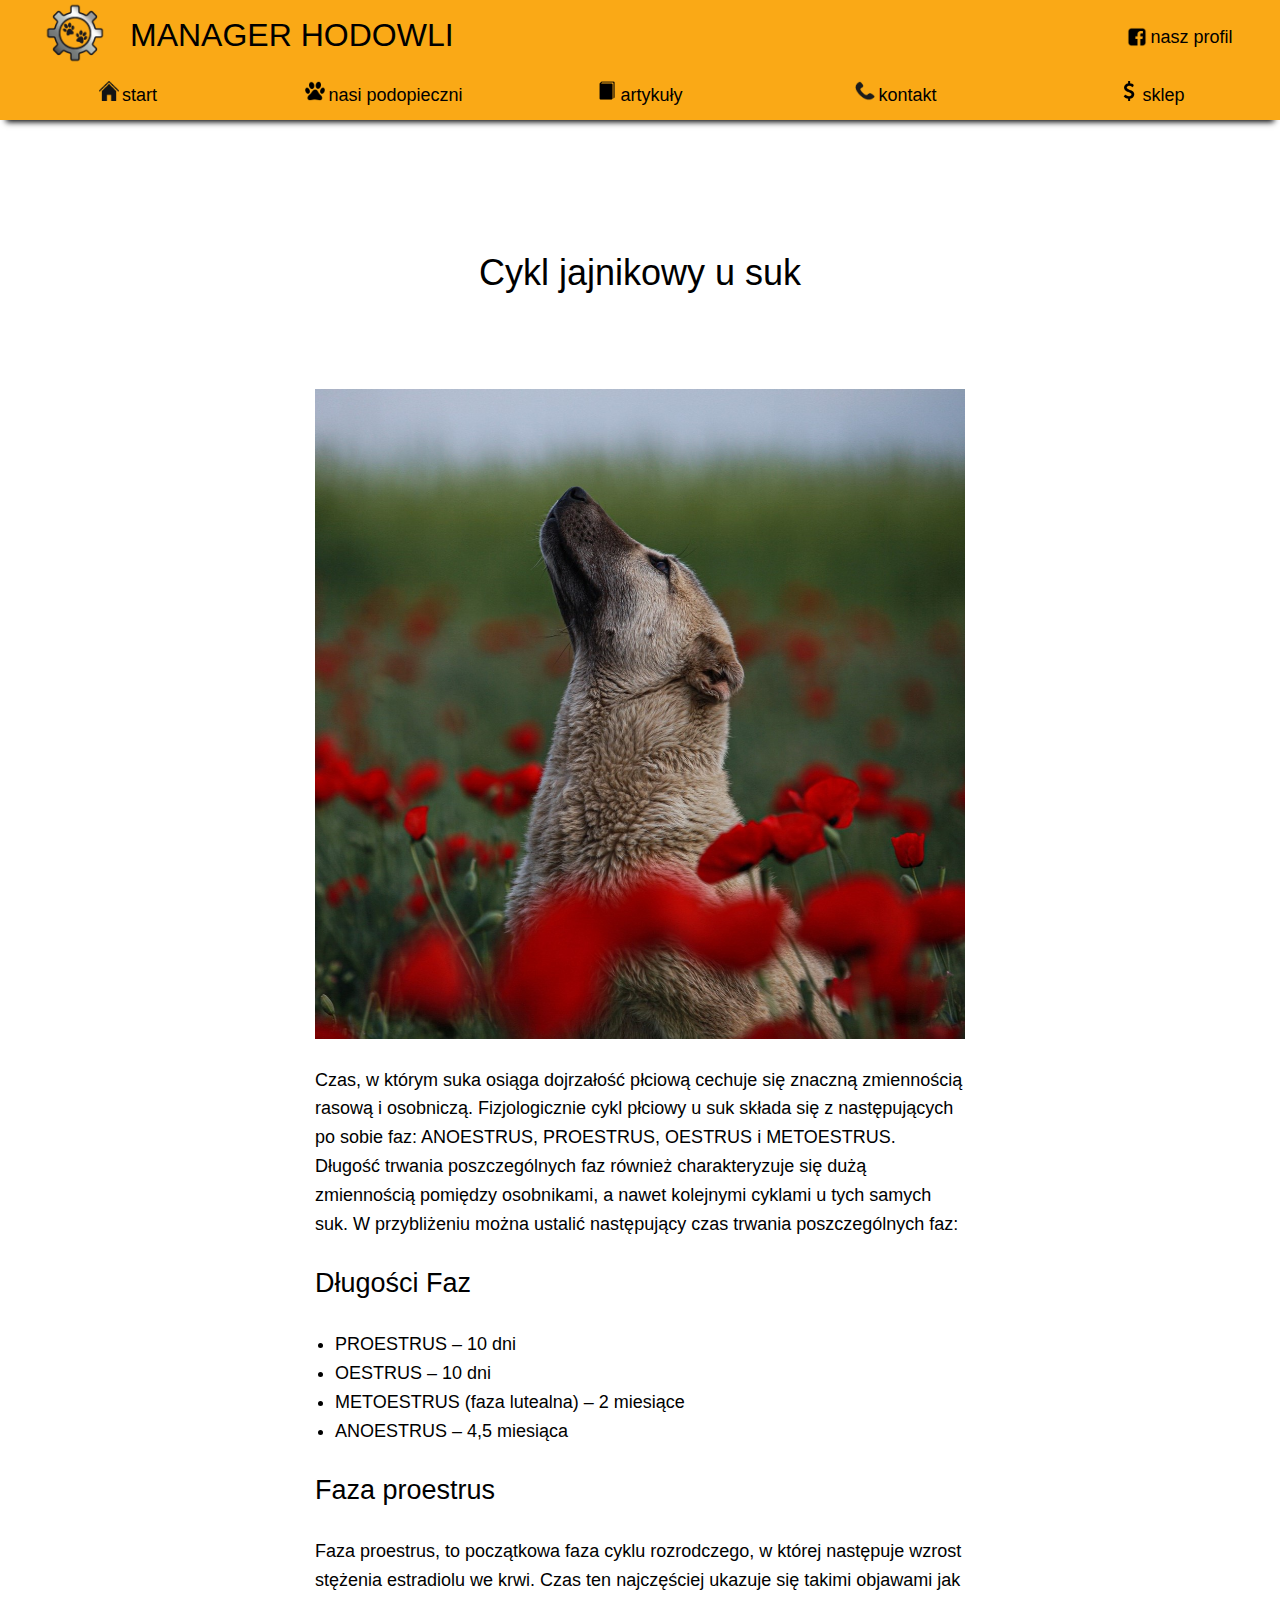
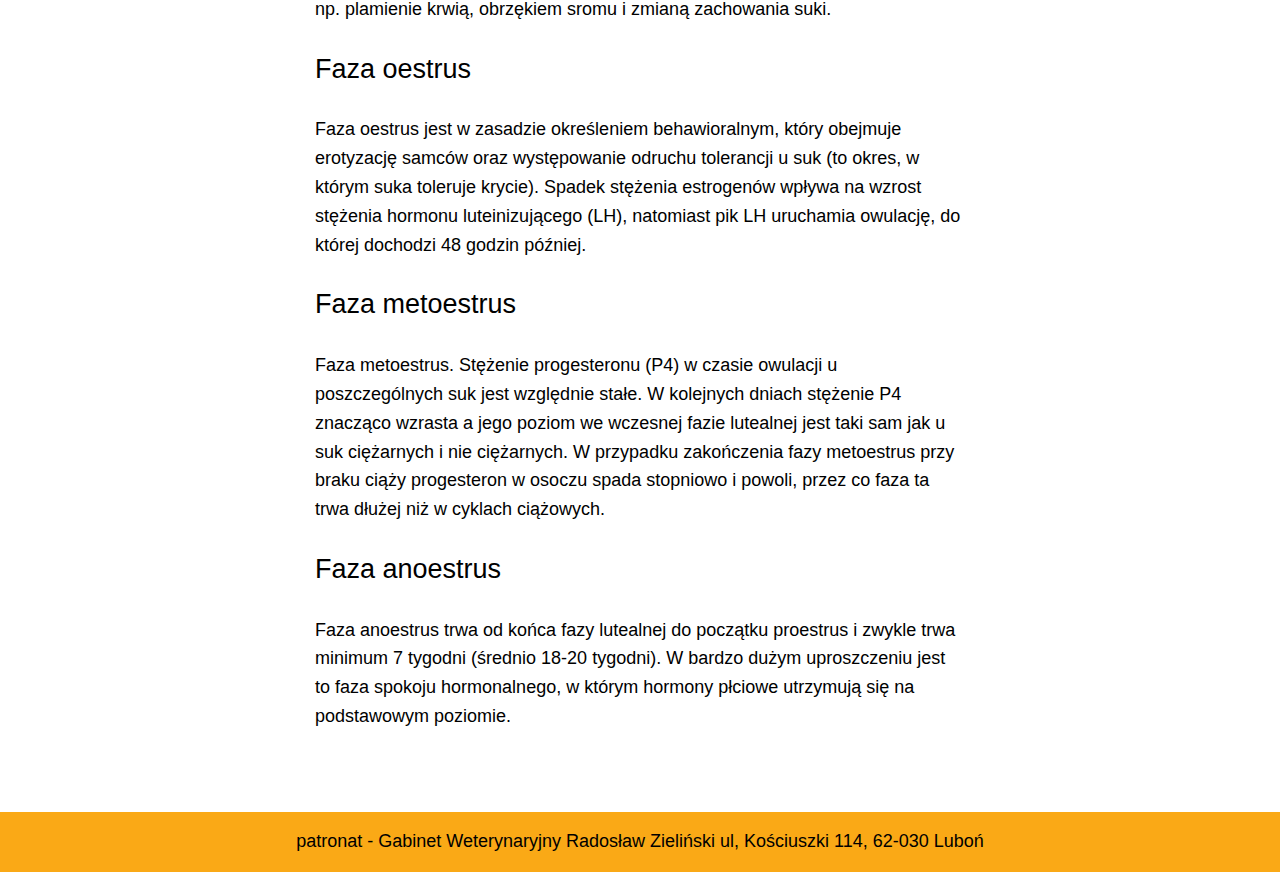
<file: articles/art3/index.html>
<!DOCTYPE html>
<html lang="pl-PL">
<head>
	<meta charset="UTF-8">
	<meta name="viewport" content="width=device-width, initial-scale=1">
<meta name="robots" content="max-image-preview:large">
<title>Cykl jajnikowy u suk &#8211; MANAGERHODOWLI</title>
<link rel="icon" href="./../../images/metalic-logo.png">
<link rel="alternate" type="application/rss+xml" title="MANAGERHODOWLI &raquo; Kanał z wpisami" href="./../../../../feed/index.html">
<link rel="alternate" type="application/rss+xml" title="MANAGERHODOWLI &raquo; Kanał z komentarzami" href="./../../../../comments/feed/index.html">
<link rel="alternate" type="application/rss+xml" title="MANAGERHODOWLI &raquo; Cykl jajnikowy u suk Kanał z komentarzami" href="./feed/index.html">
<script>
window._wpemojiSettings = {"baseUrl":"https:\/\/s.w.org\/images\/core\/emoji\/14.0.0\/72x72\/","ext":".png","svgUrl":"https:\/\/s.w.org\/images\/core\/emoji\/14.0.0\/svg\/","svgExt":".svg","source":{"concatemoji":".\/\/wp-includes\/js\/wp-emoji-release.min.js?ver=6.2.2"}};
</script>
<style>img.wp-smiley,
img.emoji {
	display: inline !important;
	border: none !important;
	box-shadow: none !important;
	height: 1em !important;
	width: 1em !important;
	margin: 0 0.07em !important;
	vertical-align: -0.1em !important;
	background: none !important;
	padding: 0 !important;
}</style>
	<style id="wp-block-site-title-inline-css">.wp-block-site-title a{color:inherit}
.wp-block-site-title{font-size: var(--wp--preset--font-size--medium);font-weight: normal;line-height: 1.4;}
.wp-block-site-title a:where(:not(.wp-element-button)){text-decoration: none;}
.wp-block-site-title a:where(:not(.wp-element-button)):active{color: var(--wp--preset--color--secondary);text-decoration: none;}</style>
<style id="wp-block-page-list-inline-css">.wp-block-navigation .wp-block-page-list{align-items:var(--navigation-layout-align,initial);background-color:inherit;display:flex;flex-direction:var(--navigation-layout-direction,initial);flex-wrap:var(--navigation-layout-wrap,wrap);justify-content:var(--navigation-layout-justify,initial)}.wp-block-navigation .wp-block-navigation-item{background-color:inherit}</style>
<link rel="stylesheet" href="../../headerFooter.css">
<link rel="stylesheet" href="../article.css">
<style id="wp-block-navigation-inline-css">.wp-block-navigation{font-size: var(--wp--preset--font-size--small);}
.wp-block-navigation a:where(:not(.wp-element-button)){color: inherit;text-decoration: none;}
.wp-block-navigation a:where(:not(.wp-element-button)):active{text-decoration: none;}</style>
<style id="wp-block-group-inline-css">.wp-block-group{box-sizing:border-box}</style>
<style id="wp-block-post-featured-image-inline-css">.wp-block-post-featured-image{margin-left:0;margin-right:0}.wp-block-post-featured-image a{display:block}.wp-block-post-featured-image img{box-sizing:border-box;height:auto;max-width:100%;vertical-align:bottom;width:100%}.wp-block-post-featured-image.alignfull img,.wp-block-post-featured-image.alignwide img{width:100%}.wp-block-post-featured-image .wp-block-post-featured-image__overlay.has-background-dim{background-color:#000;inset:0;position:absolute}.wp-block-post-featured-image{position:relative}.wp-block-post-featured-image .wp-block-post-featured-image__overlay.has-background-gradient{background-color:transparent}.wp-block-post-featured-image .wp-block-post-featured-image__overlay.has-background-dim-0{opacity:0}.wp-block-post-featured-image .wp-block-post-featured-image__overlay.has-background-dim-10{opacity:.1}.wp-block-post-featured-image .wp-block-post-featured-image__overlay.has-background-dim-20{opacity:.2}.wp-block-post-featured-image .wp-block-post-featured-image__overlay.has-background-dim-30{opacity:.3}.wp-block-post-featured-image .wp-block-post-featured-image__overlay.has-background-dim-40{opacity:.4}.wp-block-post-featured-image .wp-block-post-featured-image__overlay.has-background-dim-50{opacity:.5}.wp-block-post-featured-image .wp-block-post-featured-image__overlay.has-background-dim-60{opacity:.6}.wp-block-post-featured-image .wp-block-post-featured-image__overlay.has-background-dim-70{opacity:.7}.wp-block-post-featured-image .wp-block-post-featured-image__overlay.has-background-dim-80{opacity:.8}.wp-block-post-featured-image .wp-block-post-featured-image__overlay.has-background-dim-90{opacity:.9}.wp-block-post-featured-image .wp-block-post-featured-image__overlay.has-background-dim-100{opacity:1}</style>
<style id="wp-block-post-title-inline-css">.wp-block-post-title{box-sizing:border-box;word-break:break-word}.wp-block-post-title a{display:inline-block}
.wp-block-post-title{font-weight: 400;margin-top: 1.25rem;margin-bottom: 1.25rem;}
.wp-block-post-title a:where(:not(.wp-element-button)){text-decoration: none;}
.wp-block-post-title a:where(:not(.wp-element-button)):active{color: var(--wp--preset--color--secondary);text-decoration: none;}</style>
<style id="wp-block-image-inline-css">.wp-block-image img{height:auto;max-width:100%;vertical-align:bottom}.wp-block-image img,.wp-block-image.has-custom-border img{box-sizing:border-box}.wp-block-image.aligncenter{text-align:center}.wp-block-image.alignfull img,.wp-block-image.alignwide img{height:auto;width:100%}.wp-block-image .aligncenter,.wp-block-image .alignleft,.wp-block-image .alignright,.wp-block-image.aligncenter,.wp-block-image.alignleft,.wp-block-image.alignright{display:table}.wp-block-image .aligncenter>figcaption,.wp-block-image .alignleft>figcaption,.wp-block-image .alignright>figcaption,.wp-block-image.aligncenter>figcaption,.wp-block-image.alignleft>figcaption,.wp-block-image.alignright>figcaption{caption-side:bottom;display:table-caption}.wp-block-image .alignleft{float:left;margin:.5em 1em .5em 0}.wp-block-image .alignright{float:right;margin:.5em 0 .5em 1em}.wp-block-image .aligncenter{margin-left:auto;margin-right:auto}.wp-block-image figcaption{margin-bottom:1em;margin-top:.5em}.wp-block-image .is-style-rounded img,.wp-block-image.is-style-circle-mask img,.wp-block-image.is-style-rounded img{border-radius:9999px}@supports ((-webkit-mask-image:none) or (mask-image:none)) or (-webkit-mask-image:none){.wp-block-image.is-style-circle-mask img{border-radius:0;-webkit-mask-image:url('data:image/svg+xml;utf8,<svg viewBox="0 0 100 100" xmlns="http://www.w3.org/2000/svg"><circle cx="50" cy="50" r="50"/></svg>');mask-image:url('data:image/svg+xml;utf8,<svg viewBox="0 0 100 100" xmlns="http://www.w3.org/2000/svg"><circle cx="50" cy="50" r="50"/></svg>');mask-mode:alpha;-webkit-mask-position:center;mask-position:center;-webkit-mask-repeat:no-repeat;mask-repeat:no-repeat;-webkit-mask-size:contain;mask-size:contain}}.wp-block-image :where(.has-border-color){border-style:solid}.wp-block-image :where([style*=border-top-color]){border-top-style:solid}.wp-block-image :where([style*=border-right-color]){border-right-style:solid}.wp-block-image :where([style*=border-bottom-color]){border-bottom-style:solid}.wp-block-image :where([style*=border-left-color]){border-left-style:solid}.wp-block-image :where([style*=border-width]){border-style:solid}.wp-block-image :where([style*=border-top-width]){border-top-style:solid}.wp-block-image :where([style*=border-right-width]){border-right-style:solid}.wp-block-image :where([style*=border-bottom-width]){border-bottom-style:solid}.wp-block-image :where([style*=border-left-width]){border-left-style:solid}.wp-block-image figure{margin:0}</style>
<style id="wp-block-paragraph-inline-css">.is-small-text{font-size:.875em}.is-regular-text{font-size:1em}.is-large-text{font-size:2.25em}.is-larger-text{font-size:3em}.has-drop-cap:not(:focus):first-letter{float:left;font-size:8.4em;font-style:normal;font-weight:100;line-height:.68;margin:.05em .1em 0 0;text-transform:uppercase}body.rtl .has-drop-cap:not(:focus):first-letter{float:none;margin-left:.1em}p.has-drop-cap.has-background{overflow:hidden}p.has-background{padding:1.25em 2.375em}:where(p.has-text-color:not(.has-link-color)) a{color:inherit}</style>
<style id="wp-block-post-content-inline-css">.wp-block-post-content a:where(:not(.wp-element-button)){color: var(--wp--preset--color--secondary);}</style>
<style id="wp-block-spacer-inline-css">.wp-block-spacer{clear:both}</style>
<style id="wp-block-separator-inline-css">.wp-block-separator{border:1px solid;border-left:none;border-right:none}.wp-block-separator.is-style-dots{background:none!important;border:none;height:auto;line-height:1;text-align:center}.wp-block-separator.is-style-dots:before{color:currentColor;content:"···";font-family:serif;font-size:1.5em;letter-spacing:2em;padding-left:2em}</style>
<style id="wp-block-post-date-inline-css">.wp-block-post-date{box-sizing:border-box}
.wp-block-post-date{font-size: var(--wp--preset--font-size--small);font-weight: 400;}
.wp-block-post-date a:where(:not(.wp-element-button)){text-decoration: none;}</style>
<style id="wp-block-post-terms-inline-css">.wp-block-post-terms{box-sizing:border-box}.wp-block-post-terms .wp-block-post-terms__separator{white-space:pre-wrap}
.wp-block-post-terms{font-size: var(--wp--preset--font-size--small);}</style>
<style id="wp-block-post-author-inline-css">.wp-block-post-author{display:flex;flex-wrap:wrap}.wp-block-post-author__byline{font-size:.5em;margin-bottom:0;margin-top:0;width:100%}.wp-block-post-author__avatar{margin-right:1em}.wp-block-post-author__bio{font-size:.7em;margin-bottom:.7em}.wp-block-post-author__content{flex-basis:0;flex-grow:1}.wp-block-post-author__name{margin:0}
.wp-block-post-author{font-size: var(--wp--preset--font-size--small);}</style>
<style id="wp-block-columns-inline-css">.wp-block-columns{align-items:normal!important;box-sizing:border-box;display:flex;flex-wrap:wrap!important;margin-bottom:1.75em}@media (min-width:782px){.wp-block-columns{flex-wrap:nowrap!important}}.wp-block-columns.are-vertically-aligned-top{align-items:flex-start}.wp-block-columns.are-vertically-aligned-center{align-items:center}.wp-block-columns.are-vertically-aligned-bottom{align-items:flex-end}@media (max-width:781px){.wp-block-columns:not(.is-not-stacked-on-mobile)>.wp-block-column{flex-basis:100%!important}}@media (min-width:782px){.wp-block-columns:not(.is-not-stacked-on-mobile)>.wp-block-column{flex-basis:0;flex-grow:1}.wp-block-columns:not(.is-not-stacked-on-mobile)>.wp-block-column[style*=flex-basis]{flex-grow:0}}.wp-block-columns.is-not-stacked-on-mobile{flex-wrap:nowrap!important}.wp-block-columns.is-not-stacked-on-mobile>.wp-block-column{flex-basis:0;flex-grow:1}.wp-block-columns.is-not-stacked-on-mobile>.wp-block-column[style*=flex-basis]{flex-grow:0}:where(.wp-block-columns.has-background){padding:1.25em 2.375em}.wp-block-column{flex-grow:1;min-width:0;overflow-wrap:break-word;word-break:break-word}.wp-block-column.is-vertically-aligned-top{align-self:flex-start}.wp-block-column.is-vertically-aligned-center{align-self:center}.wp-block-column.is-vertically-aligned-bottom{align-self:flex-end}.wp-block-column.is-vertically-aligned-bottom,.wp-block-column.is-vertically-aligned-center,.wp-block-column.is-vertically-aligned-top{width:100%}</style>
<style id="wp-block-heading-inline-css">h2.has-background,h3.has-background,h4.has-background,h5.has-background,h6.has-background{padding:1.25em 2.375em}</style>
<style id="wp-block-comments-title-inline-css">.wp-block-comments-title{font-size: var(--wp--preset--font-size--large);margin-bottom: var(--wp--preset--spacing--40);}</style>
<style id="wp-block-comment-template-inline-css">.wp-block-comment-template{box-sizing:border-box;list-style:none;margin-bottom:0;max-width:100%;padding:0}.wp-block-comment-template li{clear:both}.wp-block-comment-template ol{list-style:none;margin-bottom:0;max-width:100%;padding-left:2rem}.wp-block-comment-template.alignleft{float:left}.wp-block-comment-template.aligncenter{margin-left:auto;margin-right:auto;width:-moz-fit-content;width:fit-content}.wp-block-comment-template.alignright{float:right}</style>
<style id="wp-block-comments-pagination-inline-css">.wp-block-comments-pagination>.wp-block-comments-pagination-next,.wp-block-comments-pagination>.wp-block-comments-pagination-numbers,.wp-block-comments-pagination>.wp-block-comments-pagination-previous{margin-bottom:.5em;margin-right:.5em}.wp-block-comments-pagination>.wp-block-comments-pagination-next:last-child,.wp-block-comments-pagination>.wp-block-comments-pagination-numbers:last-child,.wp-block-comments-pagination>.wp-block-comments-pagination-previous:last-child{margin-right:0}.wp-block-comments-pagination .wp-block-comments-pagination-previous-arrow{display:inline-block;margin-right:1ch}.wp-block-comments-pagination .wp-block-comments-pagination-previous-arrow:not(.is-arrow-chevron){transform:scaleX(1)}.wp-block-comments-pagination .wp-block-comments-pagination-next-arrow{display:inline-block;margin-left:1ch}.wp-block-comments-pagination .wp-block-comments-pagination-next-arrow:not(.is-arrow-chevron){transform:scaleX(1)}.wp-block-comments-pagination.aligncenter{justify-content:center}
.wp-block-comments-pagination{margin-top: var(--wp--preset--spacing--40);}
.wp-block-comments-pagination a:where(:not(.wp-element-button)){text-decoration: none;}</style>
<style id="wp-block-post-comments-form-inline-css">.wp-block-post-comments-form{box-sizing:border-box}.wp-block-post-comments-form[style*=font-weight] :where(.comment-reply-title){font-weight:inherit}.wp-block-post-comments-form[style*=font-family] :where(.comment-reply-title){font-family:inherit}.wp-block-post-comments-form[class*=-font-size] :where(.comment-reply-title),.wp-block-post-comments-form[style*=font-size] :where(.comment-reply-title){font-size:inherit}.wp-block-post-comments-form[style*=line-height] :where(.comment-reply-title){line-height:inherit}.wp-block-post-comments-form[style*=font-style] :where(.comment-reply-title){font-style:inherit}.wp-block-post-comments-form[style*=letter-spacing] :where(.comment-reply-title){letter-spacing:inherit}.wp-block-post-comments-form input[type=submit]{box-shadow:none;cursor:pointer;display:inline-block;overflow-wrap:break-word;text-align:center}.wp-block-post-comments-form input:not([type=submit]),.wp-block-post-comments-form textarea{border:1px solid #949494;font-family:inherit;font-size:1em}.wp-block-post-comments-form input:not([type=submit]):not([type=checkbox]),.wp-block-post-comments-form textarea{padding:calc(.667em + 2px)}.wp-block-post-comments-form .comment-form input:not([type=submit]):not([type=checkbox]),.wp-block-post-comments-form .comment-form textarea{box-sizing:border-box;display:block;width:100%}.wp-block-post-comments-form .comment-form-author label,.wp-block-post-comments-form .comment-form-email label,.wp-block-post-comments-form .comment-form-url label{display:block;margin-bottom:.25em}.wp-block-post-comments-form .comment-form-cookies-consent{display:flex;gap:.25em}.wp-block-post-comments-form .comment-form-cookies-consent #wp-comment-cookies-consent{margin-top:.35em}.wp-block-post-comments-form .comment-reply-title{margin-bottom:0}.wp-block-post-comments-form .comment-reply-title :where(small){font-size:var(--wp--preset--font-size--medium,smaller);margin-left:.5em}</style>
<style id="wp-block-buttons-inline-css">.wp-block-buttons.is-vertical{flex-direction:column}.wp-block-buttons.is-vertical>.wp-block-button:last-child{margin-bottom:0}.wp-block-buttons>.wp-block-button{display:inline-block;margin:0}.wp-block-buttons.is-content-justification-left{justify-content:flex-start}.wp-block-buttons.is-content-justification-left.is-vertical{align-items:flex-start}.wp-block-buttons.is-content-justification-center{justify-content:center}.wp-block-buttons.is-content-justification-center.is-vertical{align-items:center}.wp-block-buttons.is-content-justification-right{justify-content:flex-end}.wp-block-buttons.is-content-justification-right.is-vertical{align-items:flex-end}.wp-block-buttons.is-content-justification-space-between{justify-content:space-between}.wp-block-buttons.aligncenter{text-align:center}.wp-block-buttons:not(.is-content-justification-space-between,.is-content-justification-right,.is-content-justification-left,.is-content-justification-center) .wp-block-button.aligncenter{margin-left:auto;margin-right:auto;width:100%}.wp-block-buttons[style*=text-decoration] .wp-block-button,.wp-block-buttons[style*=text-decoration] .wp-block-button__link{text-decoration:inherit}.wp-block-buttons.has-custom-font-size .wp-block-button__link{font-size:inherit}.wp-block-button.aligncenter{text-align:center}</style>
<style id="wp-block-button-inline-css">.wp-block-button__link{box-sizing:border-box;cursor:pointer;display:inline-block;text-align:center;word-break:break-word}.wp-block-button__link.aligncenter{text-align:center}.wp-block-button__link.alignright{text-align:right}:where(.wp-block-button__link){border-radius:9999px;box-shadow:none;padding:calc(.667em + 2px) calc(1.333em + 2px);text-decoration:none}.wp-block-button[style*=text-decoration] .wp-block-button__link{text-decoration:inherit}.wp-block-buttons>.wp-block-button.has-custom-width{max-width:none}.wp-block-buttons>.wp-block-button.has-custom-width .wp-block-button__link{width:100%}.wp-block-buttons>.wp-block-button.has-custom-font-size .wp-block-button__link{font-size:inherit}.wp-block-buttons>.wp-block-button.wp-block-button__width-25{width:calc(25% - var(--wp--style--block-gap, .5em)*.75)}.wp-block-buttons>.wp-block-button.wp-block-button__width-50{width:calc(50% - var(--wp--style--block-gap, .5em)*.5)}.wp-block-buttons>.wp-block-button.wp-block-button__width-75{width:calc(75% - var(--wp--style--block-gap, .5em)*.25)}.wp-block-buttons>.wp-block-button.wp-block-button__width-100{flex-basis:100%;width:100%}.wp-block-buttons.is-vertical>.wp-block-button.wp-block-button__width-25{width:25%}.wp-block-buttons.is-vertical>.wp-block-button.wp-block-button__width-50{width:50%}.wp-block-buttons.is-vertical>.wp-block-button.wp-block-button__width-75{width:75%}.wp-block-button.is-style-squared,.wp-block-button__link.wp-block-button.is-style-squared{border-radius:0}.wp-block-button.no-border-radius,.wp-block-button__link.no-border-radius{border-radius:0!important}.wp-block-button .wp-block-button__link.is-style-outline,.wp-block-button.is-style-outline>.wp-block-button__link{border:2px solid;padding:.667em 1.333em}.wp-block-button .wp-block-button__link.is-style-outline:not(.has-text-color),.wp-block-button.is-style-outline>.wp-block-button__link:not(.has-text-color){color:currentColor}.wp-block-button .wp-block-button__link.is-style-outline:not(.has-background),.wp-block-button.is-style-outline>.wp-block-button__link:not(.has-background){background-color:transparent;background-image:none}</style>
<style id="wp-block-comments-inline-css">.wp-block-post-comments{box-sizing:border-box}.wp-block-post-comments .alignleft{float:left}.wp-block-post-comments .alignright{float:right}.wp-block-post-comments .navigation:after{clear:both;content:"";display:table}.wp-block-post-comments .commentlist{clear:both;list-style:none;margin:0;padding:0}.wp-block-post-comments .commentlist .comment{min-height:2.25em;padding-left:3.25em}.wp-block-post-comments .commentlist .comment p{font-size:1em;line-height:1.8;margin:1em 0}.wp-block-post-comments .commentlist .children{list-style:none;margin:0;padding:0}.wp-block-post-comments .comment-author{line-height:1.5}.wp-block-post-comments .comment-author .avatar{border-radius:1.5em;display:block;float:left;height:2.5em;margin-right:.75em;margin-top:.5em;width:2.5em}.wp-block-post-comments .comment-author cite{font-style:normal}.wp-block-post-comments .comment-meta{font-size:.875em;line-height:1.5}.wp-block-post-comments .comment-meta b{font-weight:400}.wp-block-post-comments .comment-meta .comment-awaiting-moderation{display:block;margin-bottom:1em;margin-top:1em}.wp-block-post-comments .comment-body .commentmetadata{font-size:.875em}.wp-block-post-comments .comment-form-author label,.wp-block-post-comments .comment-form-comment label,.wp-block-post-comments .comment-form-email label,.wp-block-post-comments .comment-form-url label{display:block;margin-bottom:.25em}.wp-block-post-comments .comment-form input:not([type=submit]):not([type=checkbox]),.wp-block-post-comments .comment-form textarea{box-sizing:border-box;display:block;width:100%}.wp-block-post-comments .comment-form-cookies-consent{display:flex;gap:.25em}.wp-block-post-comments .comment-form-cookies-consent #wp-comment-cookies-consent{margin-top:.35em}.wp-block-post-comments .comment-reply-title{margin-bottom:0}.wp-block-post-comments .comment-reply-title :where(small){font-size:var(--wp--preset--font-size--medium,smaller);margin-left:.5em}.wp-block-post-comments .reply{font-size:.875em;margin-bottom:1.4em}.wp-block-post-comments input:not([type=submit]),.wp-block-post-comments textarea{border:1px solid #949494;font-family:inherit;font-size:1em}.wp-block-post-comments input:not([type=submit]):not([type=checkbox]),.wp-block-post-comments textarea{padding:calc(.667em + 2px)}:where(.wp-block-post-comments input[type=submit]){border:none}</style>
<style id="global-styles-inline-css">body{--wp--preset--color--black: #000000;--wp--preset--color--cyan-bluish-gray: #abb8c3;--wp--preset--color--white: #ffffff;--wp--preset--color--pale-pink: #f78da7;--wp--preset--color--vivid-red: #cf2e2e;--wp--preset--color--luminous-vivid-orange: #ff6900;--wp--preset--color--luminous-vivid-amber: #fcb900;--wp--preset--color--light-green-cyan: #7bdcb5;--wp--preset--color--vivid-green-cyan: #00d084;--wp--preset--color--pale-cyan-blue: #8ed1fc;--wp--preset--color--vivid-cyan-blue: #0693e3;--wp--preset--color--vivid-purple: #9b51e0;--wp--preset--color--base: #ffffff;--wp--preset--color--contrast: #000000;--wp--preset--color--primary: #9DFF20;--wp--preset--color--secondary: #345C00;--wp--preset--color--tertiary: #F6F6F6;--wp--preset--gradient--vivid-cyan-blue-to-vivid-purple: linear-gradient(135deg,rgba(6,147,227,1) 0%,rgb(155,81,224) 100%);--wp--preset--gradient--light-green-cyan-to-vivid-green-cyan: linear-gradient(135deg,rgb(122,220,180) 0%,rgb(0,208,130) 100%);--wp--preset--gradient--luminous-vivid-amber-to-luminous-vivid-orange: linear-gradient(135deg,rgba(252,185,0,1) 0%,rgba(255,105,0,1) 100%);--wp--preset--gradient--luminous-vivid-orange-to-vivid-red: linear-gradient(135deg,rgba(255,105,0,1) 0%,rgb(207,46,46) 100%);--wp--preset--gradient--very-light-gray-to-cyan-bluish-gray: linear-gradient(135deg,rgb(238,238,238) 0%,rgb(169,184,195) 100%);--wp--preset--gradient--cool-to-warm-spectrum: linear-gradient(135deg,rgb(74,234,220) 0%,rgb(151,120,209) 20%,rgb(207,42,186) 40%,rgb(238,44,130) 60%,rgb(251,105,98) 80%,rgb(254,248,76) 100%);--wp--preset--gradient--blush-light-purple: linear-gradient(135deg,rgb(255,206,236) 0%,rgb(152,150,240) 100%);--wp--preset--gradient--blush-bordeaux: linear-gradient(135deg,rgb(254,205,165) 0%,rgb(254,45,45) 50%,rgb(107,0,62) 100%);--wp--preset--gradient--luminous-dusk: linear-gradient(135deg,rgb(255,203,112) 0%,rgb(199,81,192) 50%,rgb(65,88,208) 100%);--wp--preset--gradient--pale-ocean: linear-gradient(135deg,rgb(255,245,203) 0%,rgb(182,227,212) 50%,rgb(51,167,181) 100%);--wp--preset--gradient--electric-grass: linear-gradient(135deg,rgb(202,248,128) 0%,rgb(113,206,126) 100%);--wp--preset--gradient--midnight: linear-gradient(135deg,rgb(2,3,129) 0%,rgb(40,116,252) 100%);--wp--preset--duotone--dark-grayscale: url('#wp-duotone-dark-grayscale');--wp--preset--duotone--grayscale: url('#wp-duotone-grayscale');--wp--preset--duotone--purple-yellow: url('#wp-duotone-purple-yellow');--wp--preset--duotone--blue-red: url('#wp-duotone-blue-red');--wp--preset--duotone--midnight: url('#wp-duotone-midnight');--wp--preset--duotone--magenta-yellow: url('#wp-duotone-magenta-yellow');--wp--preset--duotone--purple-green: url('#wp-duotone-purple-green');--wp--preset--duotone--blue-orange: url('#wp-duotone-blue-orange');--wp--preset--font-size--small: clamp(0.875rem, 0.875rem + ((1vw - 0.48rem) * 0.24), 1rem);--wp--preset--font-size--medium: clamp(1rem, 1rem + ((1vw - 0.48rem) * 0.24), 1.125rem);--wp--preset--font-size--large: clamp(1.75rem, 1.75rem + ((1vw - 0.48rem) * 0.24), 1.875rem);--wp--preset--font-size--x-large: 2.25rem;--wp--preset--font-size--xx-large: clamp(4rem, 4rem + ((1vw - 0.48rem) * 11.538), 10rem);--wp--preset--font-family--dm-sans: "DM Sans", sans-serif;--wp--preset--font-family--ibm-plex-mono: 'IBM Plex Mono', monospace;--wp--preset--font-family--inter: "Inter", sans-serif;--wp--preset--font-family--system-font: -apple-system,BlinkMacSystemFont,"Segoe UI",Roboto,Oxygen-Sans,Ubuntu,Cantarell,"Helvetica Neue",sans-serif;--wp--preset--font-family--source-serif-pro: "Source Serif Pro", serif;--wp--preset--spacing--30: clamp(1.5rem, 5vw, 2rem);--wp--preset--spacing--40: clamp(1.8rem, 1.8rem + ((1vw - 0.48rem) * 2.885), 3rem);--wp--preset--spacing--50: clamp(2.5rem, 8vw, 4.5rem);--wp--preset--spacing--60: clamp(3.75rem, 10vw, 7rem);--wp--preset--spacing--70: clamp(5rem, 5.25rem + ((1vw - 0.48rem) * 9.096), 8rem);--wp--preset--spacing--80: clamp(7rem, 14vw, 11rem);--wp--preset--shadow--natural: 6px 6px 9px rgba(0, 0, 0, 0.2);--wp--preset--shadow--deep: 12px 12px 50px rgba(0, 0, 0, 0.4);--wp--preset--shadow--sharp: 6px 6px 0px rgba(0, 0, 0, 0.2);--wp--preset--shadow--outlined: 6px 6px 0px -3px rgba(255, 255, 255, 1), 6px 6px rgba(0, 0, 0, 1);--wp--preset--shadow--crisp: 6px 6px 0px rgba(0, 0, 0, 1);}body { margin: 0;--wp--style--global--content-size: 650px;--wp--style--global--wide-size: 1200px; }.wp-site-blocks { padding-top: var(--wp--style--root--padding-top); padding-bottom: var(--wp--style--root--padding-bottom); }.has-global-padding { padding-right: var(--wp--style--root--padding-right); padding-left: var(--wp--style--root--padding-left); }.has-global-padding :where(.has-global-padding) { padding-right: 0; padding-left: 0; }.has-global-padding > .alignfull { margin-right: calc(var(--wp--style--root--padding-right) * -1); margin-left: calc(var(--wp--style--root--padding-left) * -1); }.has-global-padding :where(.has-global-padding) > .alignfull { margin-right: 0; margin-left: 0; }.has-global-padding > .alignfull:where(:not(.has-global-padding)) > :where([class*="wp-block-"]:not(.alignfull):not([class*="__"]),p,h2,h3,h4,h5,h6,ul,ol) { padding-right: var(--wp--style--root--padding-right); padding-left: var(--wp--style--root--padding-left); }.has-global-padding :where(.has-global-padding) > .alignfull:where(:not(.has-global-padding)) > :where([class*="wp-block-"]:not(.alignfull):not([class*="__"]),p,h2,h3,h4,h5,h6,ul,ol) { padding-right: 0; padding-left: 0; }.wp-site-blocks > .alignleft { float: left; margin-right: 2em; }.wp-site-blocks > .alignright { float: right; margin-left: 2em; }.wp-site-blocks > .aligncenter { justify-content: center; margin-left: auto; margin-right: auto; }.wp-site-blocks > * { margin-block-start: 0; margin-block-end: 0; }.wp-site-blocks > * + * { margin-block-start: 1.5rem; }body { --wp--style--block-gap: 1.5rem; }body .is-layout-flow > *{margin-block-start: 0;margin-block-end: 0;}body .is-layout-flow > * + *{margin-block-start: 1.5rem;margin-block-end: 0;}body .is-layout-constrained > *{margin-block-start: 0;margin-block-end: 0;}body .is-layout-constrained > * + *{margin-block-start: 1.5rem;margin-block-end: 0;}body .is-layout-flex{gap: 1.5rem;}body .is-layout-flow > .alignleft{float: left;margin-inline-start: 0;margin-inline-end: 2em;}body .is-layout-flow > .alignright{float: right;margin-inline-start: 2em;margin-inline-end: 0;}body .is-layout-flow > .aligncenter{margin-left: auto !important;margin-right: auto !important;}body .is-layout-constrained > .alignleft{float: left;margin-inline-start: 0;margin-inline-end: 2em;}body .is-layout-constrained > .alignright{float: right;margin-inline-start: 2em;margin-inline-end: 0;}body .is-layout-constrained > .aligncenter{margin-left: auto !important;margin-right: auto !important;}body .is-layout-constrained > :where(:not(.alignleft):not(.alignright):not(.alignfull)){max-width: var(--wp--style--global--content-size);margin-left: auto !important;margin-right: auto !important;}body .is-layout-constrained > .alignwide{max-width: var(--wp--style--global--wide-size);}body .is-layout-flex{display: flex;}body .is-layout-flex{flex-wrap: wrap;align-items: center;}body .is-layout-flex > *{margin: 0;}body{background-color: var(--wp--preset--color--base);color: var(--wp--preset--color--contrast);font-family: var(--wp--preset--font-family--system-font);font-size: var(--wp--preset--font-size--medium);line-height: 1.6;--wp--style--root--padding-top: var(--wp--preset--spacing--40);--wp--style--root--padding-right: var(--wp--preset--spacing--30);--wp--style--root--padding-bottom: var(--wp--preset--spacing--40);--wp--style--root--padding-left: var(--wp--preset--spacing--30);}a:where(:not(.wp-element-button)){color: var(--wp--preset--color--contrast)}a:where(:not(.wp-element-button)):hover{text-decoration: none;}a:where(:not(.wp-element-button)):active{color: var(--wp--preset--color--secondary);text-decoration: none;}h2, h3, h4, h5, h6{font-weight: 400;line-height: 1.4;}h2{font-size: 2em;line-height: 1.2;}h5{font-size: var(--wp--preset--font-size--medium);font-weight: 700;text-transform: uppercase;}h6{font-size: var(--wp--preset--font-size--medium);text-transform: uppercase;}.wp-element-button, .wp-block-button__link{background-color: var(--wp--preset--color--primary);border-radius: 0;border-width: 0;color: var(--wp--preset--color--contrast);font-family: inherit;font-size: inherit;line-height: inherit;padding: calc(0.667em + 2px) calc(1.333em + 2px);text-decoration: none;}.wp-element-button:visited, .wp-block-button__link:visited{color: var(--wp--preset--color--contrast);}.wp-element-button:hover, .wp-block-button__link:hover{background-color: var(--wp--preset--color--contrast);color: var(--wp--preset--color--base);}.wp-element-button:focus, .wp-block-button__link:focus{background-color: var(--wp--preset--color--contrast);color: var(--wp--preset--color--base);}.wp-element-button:active, .wp-block-button__link:active{background-color: var(--wp--preset--color--secondary);color: var(--wp--preset--color--base);}.has-black-color{color: var(--wp--preset--color--black) !important;}.has-cyan-bluish-gray-color{color: var(--wp--preset--color--cyan-bluish-gray) !important;}.has-white-color{color: var(--wp--preset--color--white) !important;}.has-pale-pink-color{color: var(--wp--preset--color--pale-pink) !important;}.has-vivid-red-color{color: var(--wp--preset--color--vivid-red) !important;}.has-luminous-vivid-orange-color{color: var(--wp--preset--color--luminous-vivid-orange) !important;}.has-luminous-vivid-amber-color{color: var(--wp--preset--color--luminous-vivid-amber) !important;}.has-light-green-cyan-color{color: var(--wp--preset--color--light-green-cyan) !important;}.has-vivid-green-cyan-color{color: var(--wp--preset--color--vivid-green-cyan) !important;}.has-pale-cyan-blue-color{color: var(--wp--preset--color--pale-cyan-blue) !important;}.has-vivid-cyan-blue-color{color: var(--wp--preset--color--vivid-cyan-blue) !important;}.has-vivid-purple-color{color: var(--wp--preset--color--vivid-purple) !important;}.has-base-color{color: var(--wp--preset--color--base) !important;}.has-contrast-color{color: var(--wp--preset--color--contrast) !important;}.has-primary-color{color: var(--wp--preset--color--primary) !important;}.has-secondary-color{color: var(--wp--preset--color--secondary) !important;}.has-tertiary-color{color: var(--wp--preset--color--tertiary) !important;}.has-black-background-color{background-color: var(--wp--preset--color--black) !important;}.has-cyan-bluish-gray-background-color{background-color: var(--wp--preset--color--cyan-bluish-gray) !important;}.has-white-background-color{background-color: var(--wp--preset--color--white) !important;}.has-pale-pink-background-color{background-color: var(--wp--preset--color--pale-pink) !important;}.has-vivid-red-background-color{background-color: var(--wp--preset--color--vivid-red) !important;}.has-luminous-vivid-orange-background-color{background-color: var(--wp--preset--color--luminous-vivid-orange) !important;}.has-luminous-vivid-amber-background-color{background-color: var(--wp--preset--color--luminous-vivid-amber) !important;}.has-light-green-cyan-background-color{background-color: var(--wp--preset--color--light-green-cyan) !important;}.has-vivid-green-cyan-background-color{background-color: var(--wp--preset--color--vivid-green-cyan) !important;}.has-pale-cyan-blue-background-color{background-color: var(--wp--preset--color--pale-cyan-blue) !important;}.has-vivid-cyan-blue-background-color{background-color: var(--wp--preset--color--vivid-cyan-blue) !important;}.has-vivid-purple-background-color{background-color: var(--wp--preset--color--vivid-purple) !important;}.has-base-background-color{background-color: var(--wp--preset--color--base) !important;}.has-contrast-background-color{background-color: var(--wp--preset--color--contrast) !important;}.has-primary-background-color{background-color: var(--wp--preset--color--primary) !important;}.has-secondary-background-color{background-color: var(--wp--preset--color--secondary) !important;}.has-tertiary-background-color{background-color: var(--wp--preset--color--tertiary) !important;}.has-black-border-color{border-color: var(--wp--preset--color--black) !important;}.has-cyan-bluish-gray-border-color{border-color: var(--wp--preset--color--cyan-bluish-gray) !important;}.has-white-border-color{border-color: var(--wp--preset--color--white) !important;}.has-pale-pink-border-color{border-color: var(--wp--preset--color--pale-pink) !important;}.has-vivid-red-border-color{border-color: var(--wp--preset--color--vivid-red) !important;}.has-luminous-vivid-orange-border-color{border-color: var(--wp--preset--color--luminous-vivid-orange) !important;}.has-luminous-vivid-amber-border-color{border-color: var(--wp--preset--color--luminous-vivid-amber) !important;}.has-light-green-cyan-border-color{border-color: var(--wp--preset--color--light-green-cyan) !important;}.has-vivid-green-cyan-border-color{border-color: var(--wp--preset--color--vivid-green-cyan) !important;}.has-pale-cyan-blue-border-color{border-color: var(--wp--preset--color--pale-cyan-blue) !important;}.has-vivid-cyan-blue-border-color{border-color: var(--wp--preset--color--vivid-cyan-blue) !important;}.has-vivid-purple-border-color{border-color: var(--wp--preset--color--vivid-purple) !important;}.has-base-border-color{border-color: var(--wp--preset--color--base) !important;}.has-contrast-border-color{border-color: var(--wp--preset--color--contrast) !important;}.has-primary-border-color{border-color: var(--wp--preset--color--primary) !important;}.has-secondary-border-color{border-color: var(--wp--preset--color--secondary) !important;}.has-tertiary-border-color{border-color: var(--wp--preset--color--tertiary) !important;}.has-vivid-cyan-blue-to-vivid-purple-gradient-background{background: var(--wp--preset--gradient--vivid-cyan-blue-to-vivid-purple) !important;}.has-light-green-cyan-to-vivid-green-cyan-gradient-background{background: var(--wp--preset--gradient--light-green-cyan-to-vivid-green-cyan) !important;}.has-luminous-vivid-amber-to-luminous-vivid-orange-gradient-background{background: var(--wp--preset--gradient--luminous-vivid-amber-to-luminous-vivid-orange) !important;}.has-luminous-vivid-orange-to-vivid-red-gradient-background{background: var(--wp--preset--gradient--luminous-vivid-orange-to-vivid-red) !important;}.has-very-light-gray-to-cyan-bluish-gray-gradient-background{background: var(--wp--preset--gradient--very-light-gray-to-cyan-bluish-gray) !important;}.has-cool-to-warm-spectrum-gradient-background{background: var(--wp--preset--gradient--cool-to-warm-spectrum) !important;}.has-blush-light-purple-gradient-background{background: var(--wp--preset--gradient--blush-light-purple) !important;}.has-blush-bordeaux-gradient-background{background: var(--wp--preset--gradient--blush-bordeaux) !important;}.has-luminous-dusk-gradient-background{background: var(--wp--preset--gradient--luminous-dusk) !important;}.has-pale-ocean-gradient-background{background: var(--wp--preset--gradient--pale-ocean) !important;}.has-electric-grass-gradient-background{background: var(--wp--preset--gradient--electric-grass) !important;}.has-midnight-gradient-background{background: var(--wp--preset--gradient--midnight) !important;}.has-small-font-size{font-size: var(--wp--preset--font-size--small) !important;}.has-medium-font-size{font-size: var(--wp--preset--font-size--medium) !important;}.has-large-font-size{font-size: var(--wp--preset--font-size--large) !important;}.has-x-large-font-size{font-size: var(--wp--preset--font-size--x-large) !important;}.has-xx-large-font-size{font-size: var(--wp--preset--font-size--xx-large) !important;}.has-dm-sans-font-family{font-family: var(--wp--preset--font-family--dm-sans) !important;}.has-ibm-plex-mono-font-family{font-family: var(--wp--preset--font-family--ibm-plex-mono) !important;}.has-inter-font-family{font-family: var(--wp--preset--font-family--inter) !important;}.has-system-font-font-family{font-family: var(--wp--preset--font-family--system-font) !important;}.has-source-serif-pro-font-family{font-family: var(--wp--preset--font-family--source-serif-pro) !important;}</style>
<style id="core-block-supports-inline-css">.wp-container-2.wp-container-2{justify-content:flex-end;}.wp-block-gallery.wp-block-gallery-6{--wp--style--unstable-gallery-gap:var( --wp--style--gallery-gap-default, var( --gallery-block--gutter-size, var( --wp--style--block-gap, 0.5em ) ) );gap:var( --wp--style--gallery-gap-default, var( --gallery-block--gutter-size, var( --wp--style--block-gap, 0.5em ) ) );}.wp-container-12.wp-container-12{gap:0.5ch;flex-direction:column;align-items:flex-start;}.wp-container-14.wp-container-14{flex-wrap:nowrap;gap:var(--wp--preset--spacing--30);}.wp-container-3.wp-container-3,.wp-container-16.wp-container-16,.wp-container-19.wp-container-19{justify-content:space-between;}.wp-container-9.wp-container-9,.wp-container-10.wp-container-10{gap:0.5ch;}.wp-container-11.wp-container-11 > *,.wp-container-13.wp-container-13 > *{margin-block-start:0;margin-block-end:0;}.wp-container-11.wp-container-11.wp-container-11.wp-container-11 > * + *,.wp-container-13.wp-container-13.wp-container-13.wp-container-13 > * + *{margin-block-start:0px;margin-block-end:0;}</style>
<style id="wp-webfonts-inline-css">@font-face{font-family:"DM Sans";font-style:normal;font-weight:400;font-display:fallback;src:url('./../../../../wp-content/themes/twentytwentythree/assets/fonts/dm-sans/DMSans-Regular.woff2') format('woff2');font-stretch:normal;}@font-face{font-family:"DM Sans";font-style:italic;font-weight:400;font-display:fallback;src:url('./../../../../wp-content/themes/twentytwentythree/assets/fonts/dm-sans/DMSans-Regular-Italic.woff2') format('woff2');font-stretch:normal;}@font-face{font-family:"DM Sans";font-style:normal;font-weight:700;font-display:fallback;src:url('./../../../../wp-content/themes/twentytwentythree/assets/fonts/dm-sans/DMSans-Bold.woff2') format('woff2');font-stretch:normal;}@font-face{font-family:"DM Sans";font-style:italic;font-weight:700;font-display:fallback;src:url('./../../../../wp-content/themes/twentytwentythree/assets/fonts/dm-sans/DMSans-Bold-Italic.woff2') format('woff2');font-stretch:normal;}@font-face{font-family:"IBM Plex Mono";font-style:normal;font-weight:300;font-display:block;src:url('./../../../../wp-content/themes/twentytwentythree/assets/fonts/ibm-plex-mono/IBMPlexMono-Light.woff2') format('woff2');font-stretch:normal;}@font-face{font-family:"IBM Plex Mono";font-style:normal;font-weight:400;font-display:block;src:url('./../../../../wp-content/themes/twentytwentythree/assets/fonts/ibm-plex-mono/IBMPlexMono-Regular.woff2') format('woff2');font-stretch:normal;}@font-face{font-family:"IBM Plex Mono";font-style:italic;font-weight:400;font-display:block;src:url('./../../../../wp-content/themes/twentytwentythree/assets/fonts/ibm-plex-mono/IBMPlexMono-Italic.woff2') format('woff2');font-stretch:normal;}@font-face{font-family:"IBM Plex Mono";font-style:normal;font-weight:700;font-display:block;src:url('./../../../../wp-content/themes/twentytwentythree/assets/fonts/ibm-plex-mono/IBMPlexMono-Bold.woff2') format('woff2');font-stretch:normal;}@font-face{font-family:Inter;font-style:normal;font-weight:200 900;font-display:fallback;src:url('./../../../../wp-content/themes/twentytwentythree/assets/fonts/inter/Inter-VariableFont_slnt,wght.ttf') format('truetype');font-stretch:normal;}@font-face{font-family:"Source Serif Pro";font-style:normal;font-weight:200 900;font-display:fallback;src:url('./../../../../wp-content/themes/twentytwentythree/assets/fonts/source-serif-pro/SourceSerif4Variable-Roman.ttf.woff2') format('woff2');font-stretch:normal;}@font-face{font-family:"Source Serif Pro";font-style:italic;font-weight:200 900;font-display:fallback;src:url('./../../../../wp-content/themes/twentytwentythree/assets/fonts/source-serif-pro/SourceSerif4Variable-Italic.ttf.woff2') format('woff2');font-stretch:normal;}</style>
</head>

<body class="post-template-default single single-post postid-19 single-format-standard wp-embed-responsive" style="width: 100vw; overflow-x: hidden;">
	<header id="main_header"><a href="./../../index.html"><img src="./../../images/metalic-logo.png" alt="logo" id="logo"></a><h1>MANAGER HODOWLI</h1><aside><img src="./../../images/facebook.png" alt="facebook" class="icon"><span>nasz profil</span></aside></header>
        <nav id="main_nav">
            <div><a href="./../../index.html"><img src="./../../images/home.png" alt="dom" class="icon"><span>start</span></a></div>
            <div><a href="./../../ouranimals.html"><img src="./../../images/test-pet.png" alt="łapka" class="icon"><span>nasi podopieczni</span></a></div>
			<div><a href="./../../articles.html"><img src="./../../images/book.png" class="icon"><span>artykuły</span></a></div>
            <div><a href="./../../contact.html"><img src="./../../images/phone.png" alt="telefon" class="icon"><span>kontakt</span></a></div>
			<div><a href="./../../shop.html"><img src="./../../images/dollar-symbol_25228.png" alt="sklep" class="icon"><span>sklep</span></a></div>
        </nav>

<main class="wp-block-group is-layout-flow" style="margin-top:var(--wp--preset--spacing--50); margin-bottom:var(--wp--preset--spacing--50)" id="main_main">
	
	<div class="wp-block-group has-global-padding is-layout-constrained">
		
		<h2 style="margin-bottom:var(--wp--preset--spacing--40); text-align: center;" class="wp-block-post-title">Cykl jajnikowy u suk</h2>
	</div>
	

	<div class="entry-content wp-block-post-content has-global-padding is-layout-constrained">
<figure class="wp-block-gallery has-nested-images columns-default is-cropped wp-block-gallery-6 is-layout-flex">
<figure class="wp-block-image size-large"><img decoding="async" width="1024" height="683" data-id="20" src="./../../images/artykuly/nature-7153955_1920.jpg" alt="" class="wp-image-20" srcset="./../../images/artykuly/nature-7153955_1920.jpg 1024w, ./../../images/artykuly/nature-7153955_1920.jpg 300w, ./../../images/artykuly/nature-7153955_1920.jpg 768w, ./../../images/artykuly/nature-7153955_1920.jpg 1536w, ./../../images/artykuly/nature-7153955_1920.jpg 1600w" sizes="(max-width: 1024px) 100vw, 1024px"></figure>
</figure>

<p>Czas, w którym suka osiąga dojrzałość płciową cechuje się znaczną zmiennością rasową i osobniczą. Fizjologicznie cykl płciowy u suk składa się z następujących po sobie faz: ANOESTRUS, PROESTRUS, OESTRUS i METOESTRUS. Długość trwania poszczególnych faz również charakteryzuje się dużą zmiennością pomiędzy osobnikami, a nawet kolejnymi cyklami u tych samych suk. W przybliżeniu można ustalić następujący czas trwania poszczególnych faz:</p>

<h3>Długości Faz</h3>

<ul>

<li>PROESTRUS – 10 dni</li>

<li>OESTRUS – 10 dni</li>

<li>METOESTRUS (faza lutealna) – 2 miesiące</li>

<li>ANOESTRUS – 4,5 miesiąca</li>

</ul>

<h3>Faza proestrus</h3>

<p>Faza proestrus, to początkowa faza cyklu rozrodczego, w której następuje wzrost stężenia estradiolu we krwi. Czas ten najczęściej ukazuje się takimi objawami jak np. plamienie krwią, obrzękiem sromu i zmianą zachowania suki.</p>

<h3>Faza oestrus</h3>

<p>Faza oestrus jest w zasadzie określeniem behawioralnym, który obejmuje erotyzację samców oraz występowanie odruchu tolerancji u suk (to okres, w którym suka toleruje krycie). Spadek stężenia estrogenów wpływa na wzrost stężenia hormonu luteinizującego (LH), natomiast pik LH uruchamia owulację, do której dochodzi 48 godzin później.</p>

<h3>Faza metoestrus</h3>

<p>Faza metoestrus. Stężenie progesteronu (P4) w czasie owulacji u poszczególnych suk jest względnie stałe. W kolejnych dniach stężenie P4 znacząco wzrasta a jego poziom we wczesnej fazie lutealnej jest taki sam jak u suk ciężarnych i nie ciężarnych. W przypadku zakończenia fazy metoestrus przy braku ciąży progesteron w osoczu spada stopniowo i powoli, przez co faza ta trwa dłużej niż w cyklach ciążowych.</p>

<h3>Faza anoestrus</h3>

<p>Faza anoestrus trwa od końca fazy lutealnej do początku proestrus i zwykle trwa minimum 7 tygodni (średnio 18-20 tygodni). W bardzo dużym uproszczeniu jest to faza spokoju hormonalnego, w którym hormony płciowe utrzymują się na podstawowym poziomie.</p>

</div>
</main>
<footer id="main_footer">
	<h4>patronat - Gabinet Weterynaryjny Radosław Zieliński ul, Kościuszki 114, 62-030 Luboń</h4>
</footer>

		<script>( function() {
		var skipLinkTarget = document.querySelector( 'main' ),
			sibling,
			skipLinkTargetID,
			skipLink;

		// Early exit if a skip-link target can't be located.
		if ( ! skipLinkTarget ) {
			return;
		}

		// Get the site wrapper.
		// The skip-link will be injected in the beginning of it.
		sibling = document.querySelector( '.wp-site-blocks' );

		// Early exit if the root element was not found.
		if ( ! sibling ) {
			return;
		}

		// Get the skip-link target's ID, and generate one if it doesn't exist.
		skipLinkTargetID = skipLinkTarget.id;
		if ( ! skipLinkTargetID ) {
			skipLinkTargetID = 'wp--skip-link--target';
			skipLinkTarget.id = skipLinkTargetID;
		}

		// Create the skip link.
		skipLink = document.createElement( 'a' );
		skipLink.classList.add( 'skip-link', 'screen-reader-text' );
		skipLink.href = '#' + skipLinkTargetID;
		skipLink.innerHTML = 'Przejdź do treści';

		// Inject the skip link.
		sibling.parentElement.insertBefore( skipLink, sibling );
	}() );</script>
</body>
</html>
</file>
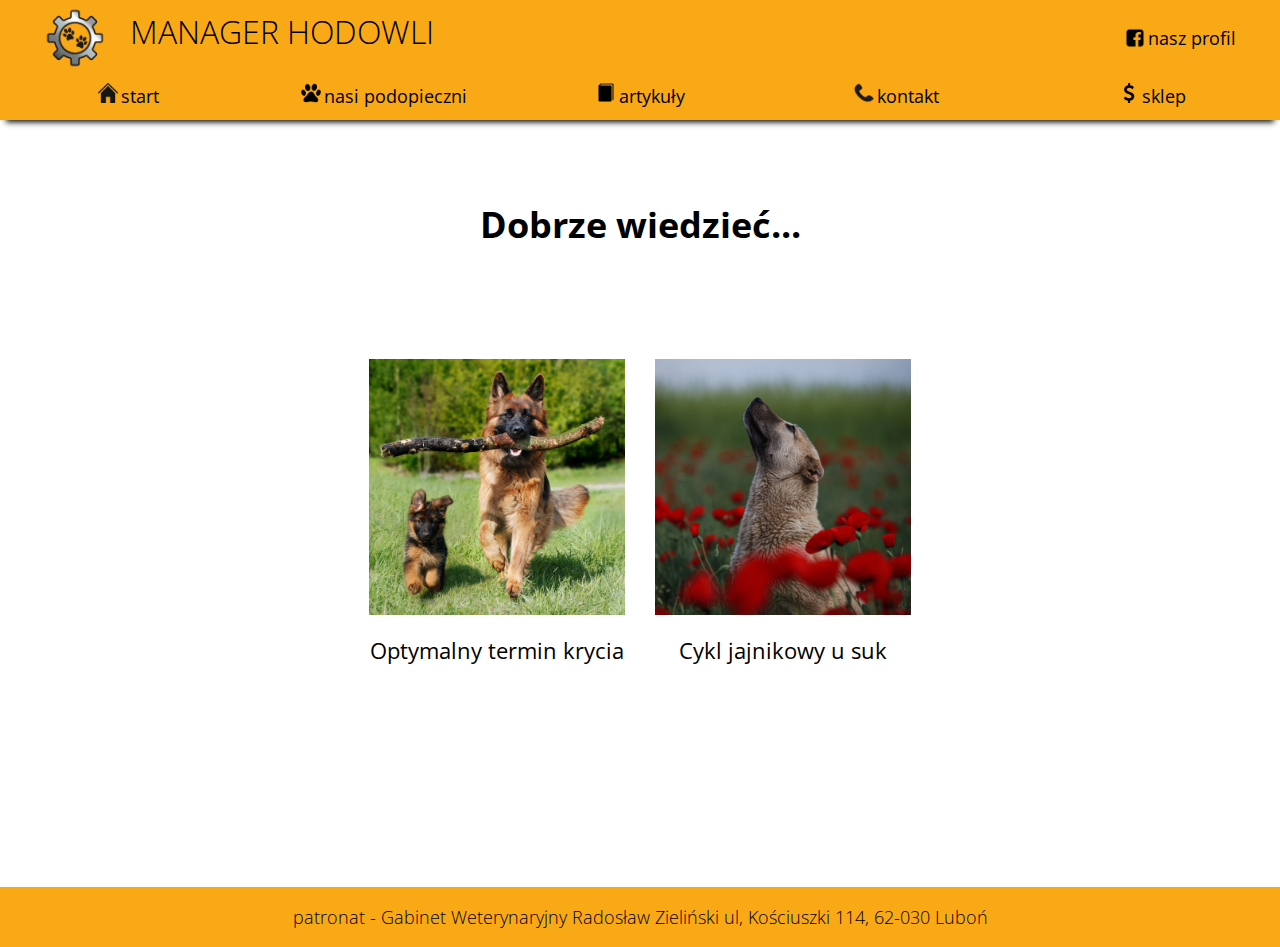
<file: articles.html>
<html>
    <head>
        <title>Manager Hodowli</title>
        <link rel="icon" href="./images/metalic-logo.png">
        <link rel="stylesheet" href="articles.css">
        <link rel="stylesheet" href="headerFooter.css">
        <link rel="preconnect" href="https://fonts.googleapis.com">
        <link rel="preconnect" href="https://fonts.gstatic.com" crossorigin>
        <link href="https://fonts.googleapis.com/css2?family=Open+Sans:ital,wght@0,400;1,300&display=swap" rel="stylesheet">
        <meta name="viewport" content="width=device-width, initial-scale=1.0">
        <meta charset="utf-8">
    </head>
    <body>
        <header id="main_header"><a href="index.html"><img src="./images/metalic-logo.png" alt="logo" id="logo"></a><h1>MANAGER HODOWLI</h1><aside><img src="images/facebook.png" alt="facebook" class="icon"><span>nasz profil</span></aside></header>
        <nav id="main_nav">
            <div><a href="./index.html"><img src="./images/home.png" class="icon"><span>start</span></a></div>
            <div><a href="./ouranimals.html"><img src="./images/test-pet.png" class="icon"><span>nasi podopieczni</span></a></div>
            <div><a href="./articles.html"><img src="./images/book.png" class="icon"><span>artykuły</span></a></div>
            <div><a href="./contact.html"><img src="./images/phone.png" class="icon"><span>kontakt</span></a></div>
            <div><a href="./shop.html"><img src="./images/dollar-symbol_25228.png" class="icon"><span>sklep</span></a></div>
        </nav>
        <main id="main_main">
            <h2>Dobrze wiedzieć...</h2>
            <section>
                <div><a href="./articles/art2/index.html"><img src="images/artykuly/shepherd-dog-4357790_1920.jpg"><h3>Optymalny termin krycia</h3></a></div>
                <div><a href="./articles/art3/index.html"><img src="images/artykuly/nature-7153955_1920.jpg"><h3>Cykl jajnikowy u suk</h3></a></div>
            </section>
        </main>
        <footer id="main_footer">
            <h4>patronat - Gabinet Weterynaryjny Radosław Zieliński ul, Kościuszki 114, 62-030 Luboń</h4>
        </footer>
        </main>
    </body>
</html>
</file>
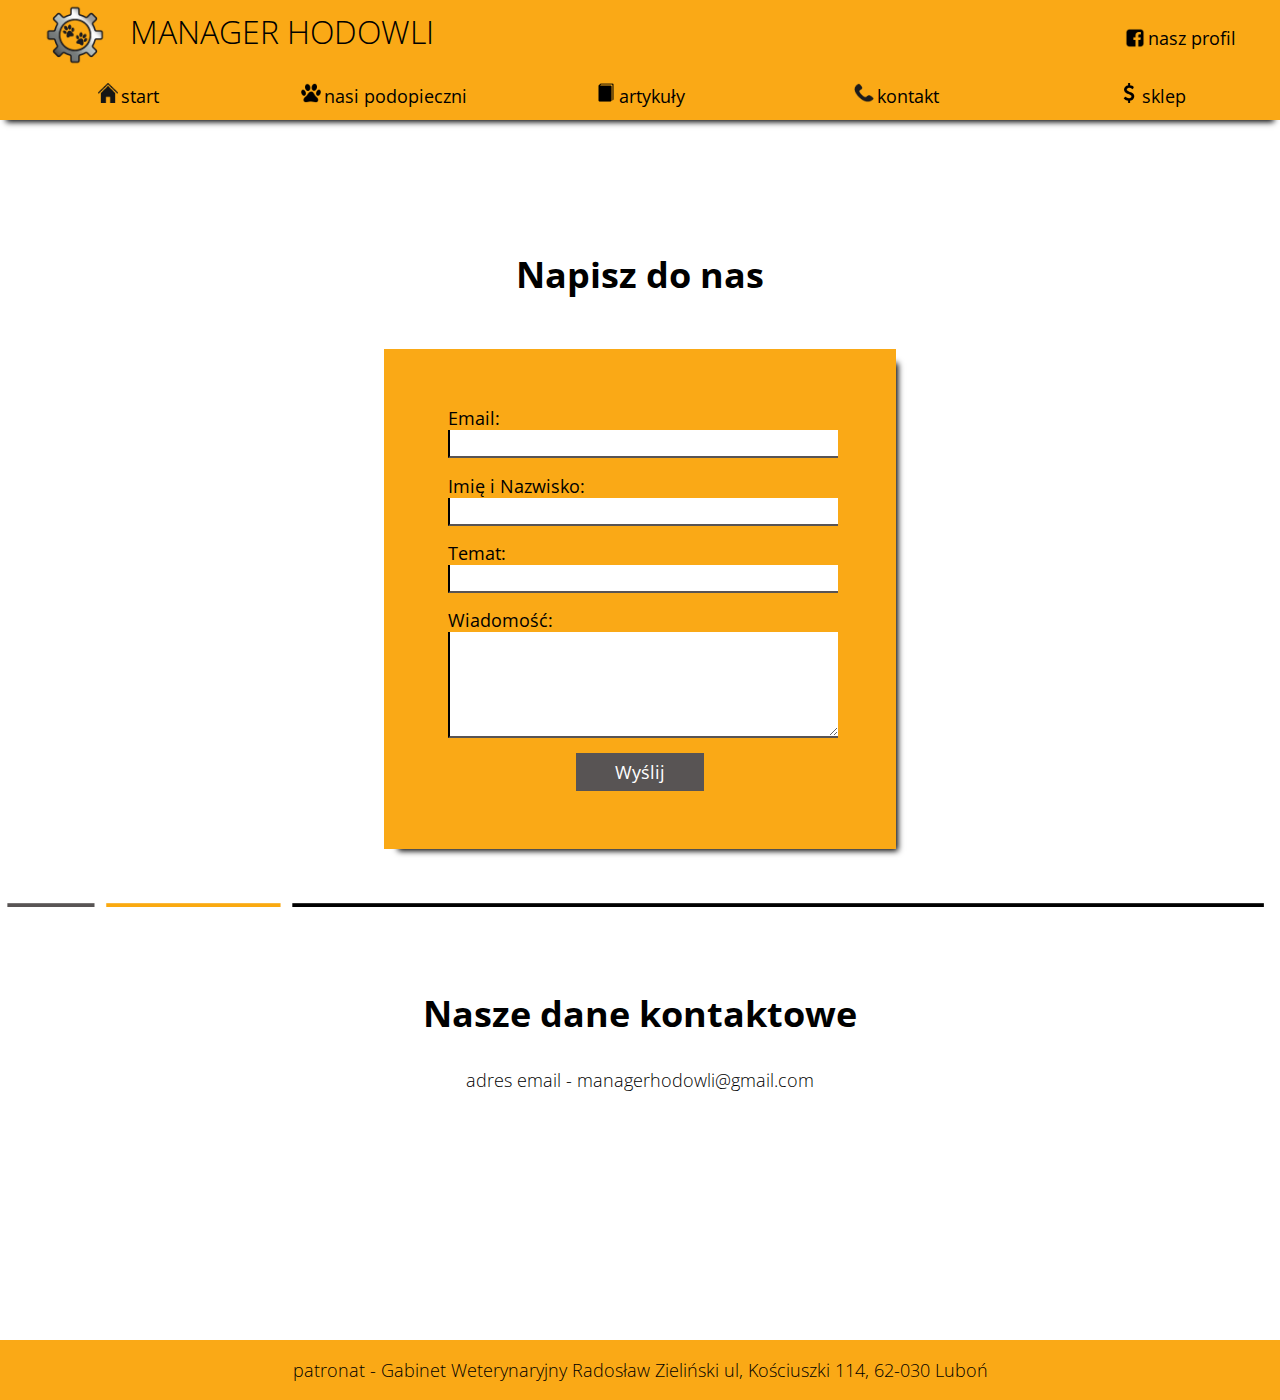
<file: contact.html>
<!DOCTYPE html>
<html lang="pl-PL">
    <head>
        <title>Manager Hodowli</title>
        <meta name="viewport" content="width=device-width, initial-scale=1.0">
        <meta charset="utf-8">
        <meta name="description" content="Usługi weterynaryjne w zakresie prowadzenia hodowli psów. Prowadzenie ciąży - wywoływanie rui, optymalny czas na zapłodnienie, inseminacja, poród, laktacja. Utrzymanie psa reproduktora. Znalezienie szczeniaka. Prawidłowy rozwój szczeniąt. Porady dietetyczne. Karmy weterynaryjne. Indywidualne konsultacje online i telefoniczne."/>
        <meta name="keywords" content="psy, hodowla, szczenięta, ciąża"/>
        <meta name="robots" content="index"/>
        <link rel="sitemap" type="application/xml" title="Sitemap" href="sitemap_index.xml">
        <link rel="icon" href="./images/metalic-logo.png">
        <link rel="stylesheet" href="headerFooter.css">
        <link rel="stylesheet" href="contact.css">
        <link rel="preconnect" href="https://fonts.googleapis.com">
        <link rel="preconnect" href="https://fonts.gstatic.com" crossorigin>
        <link href="https://fonts.googleapis.com/css2?family=Open+Sans:ital,wght@0,400;1,300&display=swap" rel="stylesheet">
        <script src="https://smtpjs.com/v3/smtp.js"></script>
    </head>
    <body>
        <header id="main_header"><a href="./index.html"><img src="./images/metalic-logo.png" alt="logo" id="logo"></a><h1>MANAGER HODOWLI</h1><aside><img src="./images/facebook.png" alt="facebook" class="icon"><span>nasz profil</span></aside></header>
        <nav id="main_nav">
            <div><a href="./index.html"><img src="./images/home.png" class="icon"><span>start</span></a></div>
            <div><a href="./ouranimals.html"><img src="./images/test-pet.png" class="icon"><span>nasi podopieczni</span></a></div>
            <div><a href="./articles.html"><img src="./images/book.png" class="icon"><span>artykuły</span></a></div>
            <div><a href="./contact.html"><img src="./images/phone.png" class="icon"><span>kontakt</span></a></div>
            <div><a href="./shop.html"><img src="./images/dollar-symbol_25228.png" class="icon"><span>sklep</span></a></div>
        </nav>
        <main id="main_main">
            <div>
                <span><h2>Napisz do nas</h2></span>
                <form action="https://formspree.io/f/xjvqrgjv" method="post">
                    <label>Email:<input name="email" id="email" type="email"></label>
                    <label>Imię i Nazwisko:<input type="text" name="name"></label>
                    <label>Temat:<input type="text" id="subject" name="subject"></label>
                    <label>Wiadomość:<textarea name="message"></textarea></label>
                    <label><input type="submit" value="Wyślij"></label>
                </form>
            </div>
            <div class="line" style="width: 100vw; margin-top: 30px;"><img src="./images/line2.png" style="width: 100vw;" alt="linia"></div>
            <div>
                <span><h2>Nasze dane kontaktowe</h2></span>
                <h4>adres email - managerhodowli@gmail.com</h4>
            </div>
        </main>
        <footer id="main_footer">
            <h4>patronat - Gabinet Weterynaryjny Radosław Zieliński ul, Kościuszki 114, 62-030 Luboń</h4>
        </footer>
    </body>
</html>
</file>
<file: headerFooter.css>
* {
    font-family: 'Open Sans', sans-serif;
    font-size: 18px;
}
a {
    color: black;
    transition-duration: 0.7s;
    cursor: pointer;
    text-decoration: none;
}
a:hover {
    color: #585454;
}
button {
    transition-duration: 0.7s;
    cursor: pointer;
}
h1 {
    flex-grow: 1;
    height: 70px;
    padding-left: 20px;
    padding-top: 15px;
    align-items: center;
    font-size: xx-large;
    font-weight: 100;
}
h4 {
    font-weight: 100;
    padding-left: 10px;
    padding-right: 10px;
}
.fixed {
    background-attachment: fixed;
    background-repeat: no-repeat;
    background-size: cover;
    background-position: center center;
    height: 100%;
    width: 100%;
    display: table;
}
.line {
    width: 100%;
    height: 50px;
    display: flex;
    align-items: center;
}
.line hr {
    width: 80%;
    height: 2px;
    background-color: #faa916;
}
.image {
    position: relative;
    padding: 10px 20px;
    background-color: #EEEEEE;
}

#main_header {
    width: 100vw;
    height: 70px;
    background-color: #faa916;
    display: flex;
    align-items: center;
    margin: 0;
    box-sizing: border-box;
    padding-top: 5px;
    position: relative;
    z-index: 2;
}
#logo {
    width: 70px;
    height: 70px;
    padding-left: 40px;
}
.icon {
    width: 20px;
    height: 20px;
    padding-right: 3px;
}
#main_header aside {
    width: 200px;
    display: flex;
    align-items: center;
    justify-content: center;
    transition-duration: 0.7s;
}
#main_header aside:hover {
    color: #585454;
    cursor: pointer;
}
#main_nav {
    width: 100vw;
    height: 50px;
    background-color: #faa916;
    box-sizing: border-box;
    margin-left: 0;
    box-shadow: 0px 8px 6px -6px black;
    position: relative; /* Ustawiamy pozycję na relative */
    z-index: 1;
    display: flex;
}
#main_nav div {
    position: relative;
    width: 25vw;
    height: 50px;
    display: flex;
    align-items: center;
    justify-content: center;
}
#main_footer {
    width: 100vw;
    height: 60px;
    background-color: #faa916;
    display: flex;
    align-items: center;
    justify-content: center;
}

@media (min-height: 1200px) {
    /*#body {
        height: 100vh;
    }
    #main_main {
        height: calc(100vh - 180px);;
    }*/
}
@media (max-width: 900px) { /*768*/
    * {
        font-size: small;
    }
    h1 {
        line-height: 2.3;
        font-size: x-large;
    }
    @media (max-width: 768px){
        #main_header span {
            display: none;
        }
        #main_nav span{
            display: none;
        }
    }
    @media (min-width: 470px){
        @media (max-width: 565px){
            #main_header aside {
                width: 100px;
            }
        }
    }
}
@media (max-width: 470px) {
    #main_header aside{
        display: none;
    }
    #logo {
        width: 50px;
        height: 50px;
    }
    .icon {
        width: 15px;
        height: 15px;
        padding: 0;
    }
}
@media (max-width: 350px){
    h1 {
        font-size: medium;
        line-height: 3;
    }
}
@media (max-width: 275px){
    h1 {
        font-size: small;
    }
}
@media (max-width: 230px){
    h1 {
        line-height: 25px;
    }
}
</file>
<file: index.css>
body {
    width: 100vw;
    height: 100vh;
    box-sizing: border-box;
    margin: 0;
    padding: 0;
    display: flex;
    flex-direction: column;
    align-items: center;
    justify-content: center;
    overflow-y: hidden;
    overflow-x: hidden;
    background-color: white;
}
button {
    width: 100px;
    height: 40px;
    background-color: #faa916;
    border: none;
    border-radius: 5px;
    box-shadow: 2px 8px 8px -6px black;
    transition-duration: 0.7s;
    cursor: pointer;
}
button:hover {
    width: 120px;
    height: 48px;
    color: #585454;
    cursor: pointer;
}
.background-image {
    width: 100vw;
    height: 70vh;
}
#main_main {
    width: 100vw;
    height: calc(100vh - 180px);
    margin: 0;
    padding: 0;
    display: flex;
    justify-content: center;
    align-items: center;
}
#slideshow {
    overflow: hidden;
    height: calc(100vh - 180px);
    width: 100vw;
    margin: 0 auto;
}
.slide {
    float: left;
    height: calc(100vh - 180px);
    width: 100vw;
    object-fit: fill;
    -webkit-background-size: cover;
    -moz-background-size: cover;
    -o-background-size: cover;
    background-size: cover;
    transition: 2s;
}
.slide-wrapper {
    width: calc(100vw * 4);
}
#slide_buttons {
    display: block;
    position: absolute;
    width: 100px;
    margin-left: calc(50vw - 50px);
    display: flex;
    justify-content: space-between;
    margin-top: 60vh;
}
.dot {
    width: 15px; 
    height: 15px; 
    background-color: rgba(0, 0, 0, 0.3);
    border-radius: 50%;
    display: flex;
    justify-content: center;
    align-items: center;
    transition-duration: 0.7s;
}
.dot:hover {
    background-color: rgba(0, 0, 0, 0.5);
    transition-duration: 0.7s;
}
.active {
    background-color: black;
    transition-duration: 0.7s;
}
.slide:nth-child(1) div{
    height: calc(100vh - 180px);
    background: url(./images/slajdy/10.png) 50% 50% no-repeat;
    -webkit-background-size: cover;
    -moz-background-size: cover;
    -o-background-size: cover;
    background-size: cover;
}
.slide:nth-child(1) div div{
    width: 65vw;
    height: 100%;
    display: flex;
    flex-direction: column;
    justify-content: center;
    font-size: 20px;
    padding-left: 30px;
    background: transparent;
}
.slide:nth-child(2) {
    display: flex;
    flex-direction: column;
    justify-content: center;
    height: 100%;
}
.slide:nth-child(2) div{
    display: flex;
    flex-direction: column;
    justify-content: center;
    height: calc(100vh - 180px);
    background: url(./images/slajdy/8.png) 70% 30% no-repeat;
    -webkit-background-size: cover;
    -moz-background-size: cover;
    -o-background-size: cover;
    background-size: cover;
}
#slide2_text_div {
    height: 30vh;
    background: transparent;
}
.slide:nth-child(2) span {
    display: flex;
    flex-direction: row;
    padding-left: 30px;
    width: 43vw;
    
}
.slide:nth-child(2) img {
    width: 20px;
    height: 20px;
    display: block;
}
.slide:nth-child(2) h3 {
    display: block;
    width: 40vw;
    margin-top: 0;
    padding-left: 5px;
}
/*.slide:nth-child(3) div{  do poprzedniego slajdu
    display: flex;
    height: calc(100vh - 180px);
    width: 100vw;
    background: url(./images/slajdy/12.png) 50% 50% no-repeat;
    -webkit-background-size: cover;
    -moz-background-size: cover;
    -o-background-size: cover;
    background-size: cover;
}
.slide:nth-child(3) div div:nth-child(1){
    width: 100vw;
    padding-top: 10px;
    display: flex;
    justify-content: center;
    background: transparent;
    padding-left: 10px;
    padding-right: 10px;
}*/
.slide:nth-child(3) div { /*do zmiany na 4 jesli dodam slajd*/
    display: flex;
    flex-direction: column;
    height: calc(100vh - 180px);
    background: url(./images/slajdy/14.png) 50% 50% no-repeat;
    -webkit-background-size: cover;
    -moz-background-size: cover;
    -o-background-size: cover;
    background-size: cover;
}
.slide:nth-child(3) div div { /*do zmiany na 4 jesli dodam slajd*/
    width: 40vw;
    height: 100%;
    padding-left: 30px;
    padding-top: 30px;
    background: transparent;
}
.navigation {
    position: absolute;
    width: 800px;
    margin-top: -40px;
    display: flex;
    justify-content: center;
}
.navigation-btn {
    border: 2px solid #de6a23;
    padding: 5px;
    border-radius: 10px;
    cursor: pointer;
    transition: 1s;
}
.navigation-btn:not(:last-child) {
    margin-right: 40px;
}
.navigation-btn:hover {
    background: #de6a23;
}
@media (orientation: portrait){
    .slide:nth-child(1) div{
        background: url(./images/slajdy/t1.jpg);
        -webkit-background-size: cover;
        -moz-background-size: cover;
        -o-background-size: cover;
        background-size: cover;
        margin-bottom: 0;
    }
    .slide:nth-child(2) div{
        background: url(./images/slajdy/15.png);
        -webkit-background-size: cover;
        -moz-background-size: cover;
        -o-background-size: cover;
        background-size: cover;
        margin-bottom: 0;
    }
    @media (min-height: 700px) {
        .slide:nth-child(1) div{
            background: url(./images/slajdy/t1.jpg);
            -webkit-background-size: cover;
            -moz-background-size: cover;
            -o-background-size: cover;
            background-size: cover;
            
            margin-bottom: 0;
        }
        /*.slide:nth-child(3) div{ do poprzedniego slajdu
            background: url(./images/slajdy/t2.jpg) 50% 50% no-repeat;
            -webkit-background-size: cover;
            -moz-background-size: cover;
            -o-background-size: cover;
            background-size: cover;
        }*/
        .slide:nth-child(3) div{ /*do zmiany na 4 jesli dodam slajd*/
            -webkit-background-size: cover;
            -moz-background-size: cover;
            -o-background-size: cover;
            background-size: cover;
        }
        .slide:nth-child(3) div div { /*do zmiany na 4 jesli dodam slajd*/
            width: 80vw;
            height: 20vh;
            padding-left: 30px;
            padding-top: 30px;
            background: transparent;
        }
    }
}
</file>
<file: articles/article.css>
h2 {
    font-size: 2em;
    padding: 50px;
    text-align: center;
}
h3 {
    font-size: 1.5em;
}
</file>
<file: articles.css>
body {
    overflow-x: hidden;
    margin: 0;
    width: 100vw;
    display: flex;
    flex-direction: column;
}
h2 {
    font-size: 2em;
    padding: 50px;
    text-align: center;

}
h3 {
    font-size: 1.2em;
    text-align: center;
    font-weight: normal;
}
#main_main {
    width: 100%;
    background-color: white;
    display: flex;
    flex-direction: column;
}
#last_articles {
    width: 100vw;
    height: 200px;
    display: flex;
    align-items: center;
    justify-content: center;
}
#main_main div:nth-child(1) span {
    font-size: 40px;
}
#main_main section {
    width: 80vw;
    margin-left: 10vw;
    margin-right: 10vw;
    padding-bottom: 200px;
    display: flex;
    justify-content: center;
    align-items:flex-start;
}
#main_main section div{
    width: 20vw;
    height: 100%;
    font-size: medium;
    margin: 15px;
    display: flex;
    flex-direction: column;
    align-items: center;
    justify-content: center;
}
#main_main section div img{
    width: 20vw;
}

@media (orientation: portrait){
    #main_main section {
        flex-direction: column;
        align-items: center;
        margin-top: 20px;
    }
    #main_main section div{
        margin: 15px;
    }
    #main_main section div img{
        width: 50vw;
    }
}
</file>
<file: contact.css>
h2 {
    font-size: 2em;
}
h3 {
    font-weight: normal;
}
body {
    width: 100vw;
    height: 1400px;
    box-sizing: border-box;
    margin: 0;
    padding: 0;
    display: flex;
    flex-direction: column;
    overflow-x: hidden;
}
#main_main {
    width: 100%;
    height: 1180px;
    background-color: white;
    display: flex;
    flex-direction: column;
    align-items: center;
    margin-top: 100px;
}
#main_main div {
    width: 80vw;
    text-align: center;
}
#main_main form {
    margin-top: 50px;
    width: 40vw;
    margin-left: 20vw;
    height: 500px;
    background-color: #faa916;
    display: flex;
    flex-direction: column;
    align-items: flex-start;
    justify-content: space-around;
    box-shadow: 8px 8px 6px -6px black;
}
#main_main form label {
    display: flex;
    flex-direction: column;
    align-items: flex-start;
    width: 40vw;
    border: none;
    margin-left: 5vw;
    margin-right: 5vw;
}
#main_main form label:nth-child(1) {
    margin-top: 50px;
}
#main_main form label:nth-last-child(1) {
    margin-bottom: 50px;
}
#main_main form label input[type="text"] {
    width: 30vw;
    border-bottom: 2px solid #585454;
    border-left: 2px solid black;
    border-top: none;
    border-right: none;
}
#main_main form label input[type="email"] {
    width: 30vw;
    border-bottom: 2px solid #585454;
    border-left: 2px solid black;
    border-top: none;
    border-right: none;
}
#main_main form label textarea {
    width: 30vw;
    height: 100px;
    border-bottom: 2px solid #585454;
    border-left: 2px solid black;
    border-top: none;
    border-right: none;
}
#main_main form label input[type="submit"] {
    margin-left: 10vw;
    width: 10vw;
    height: 3vw;
    border: none;
    background-color: #585454;
    color: white;
    transition-duration: 1s;
    
}
#main_main form label input[type="submit"]:hover {
    margin-left: 9vw;
    width: 12vw;
    height: 3.5vw;
    background-color: black;
    color: white;
    cursor: pointer;
}
#main_main div:nth-child(3){
    margin-top: 30px;
}
@media (max-width: 900px) {
    #main_main form {
        width: 60vw;
        margin-left: 10vw;
    }
    #main_main form label {
        width: 60vw;
    }
    #main_main form label input[type="text"] {
        width: 50vw;
    }
    #main_main form label input[type="email"] {
        width: 50vw;
    }
    #main_main form label textarea {
        width: 50vw;
    }
    #main_main form label input[type="submit"] {
        margin-left: 17vw;
        width: 15vw;
        height: 4vw;
        
    }
    #main_main form label input[type="submit"]:hover {
        margin-left: 16vw;
        width: 17vw;
        height: 5vw;
    }
}
@media (max-width: 600px){
    #main_main form {
        width: 80vw;
        height: 400px;
        margin-left: 0vw;
    }
    #main_main form label {
        width: 80vw;
    }
    #main_main form label input[type="text"] {
        width: 70vw;
    }
    #main_main form label input[type="email"] {
        width: 70vw;
    }
    #main_main form label textarea {
        width: 70vw;
    }
    #main_main form label input[type="submit"] {
        margin-left: 20vw;
        width: 30vw;
        height: 40px;
        margin-top: 10px;
    }
    #main_main form label input[type="submit"]:hover {
        margin-left: 20vw;
        width: 120px;
        height: 50px;
    }
}
@media (max-width: 350px) {
    #main_main form label input[type="submit"] {
        margin-left: 20vw;
        width: 100px;
        height: 40px;
    }
    #main_main form label input[type="submit"]:hover {
        width: 120px;
        height: 50px;
    }
}
</file>
